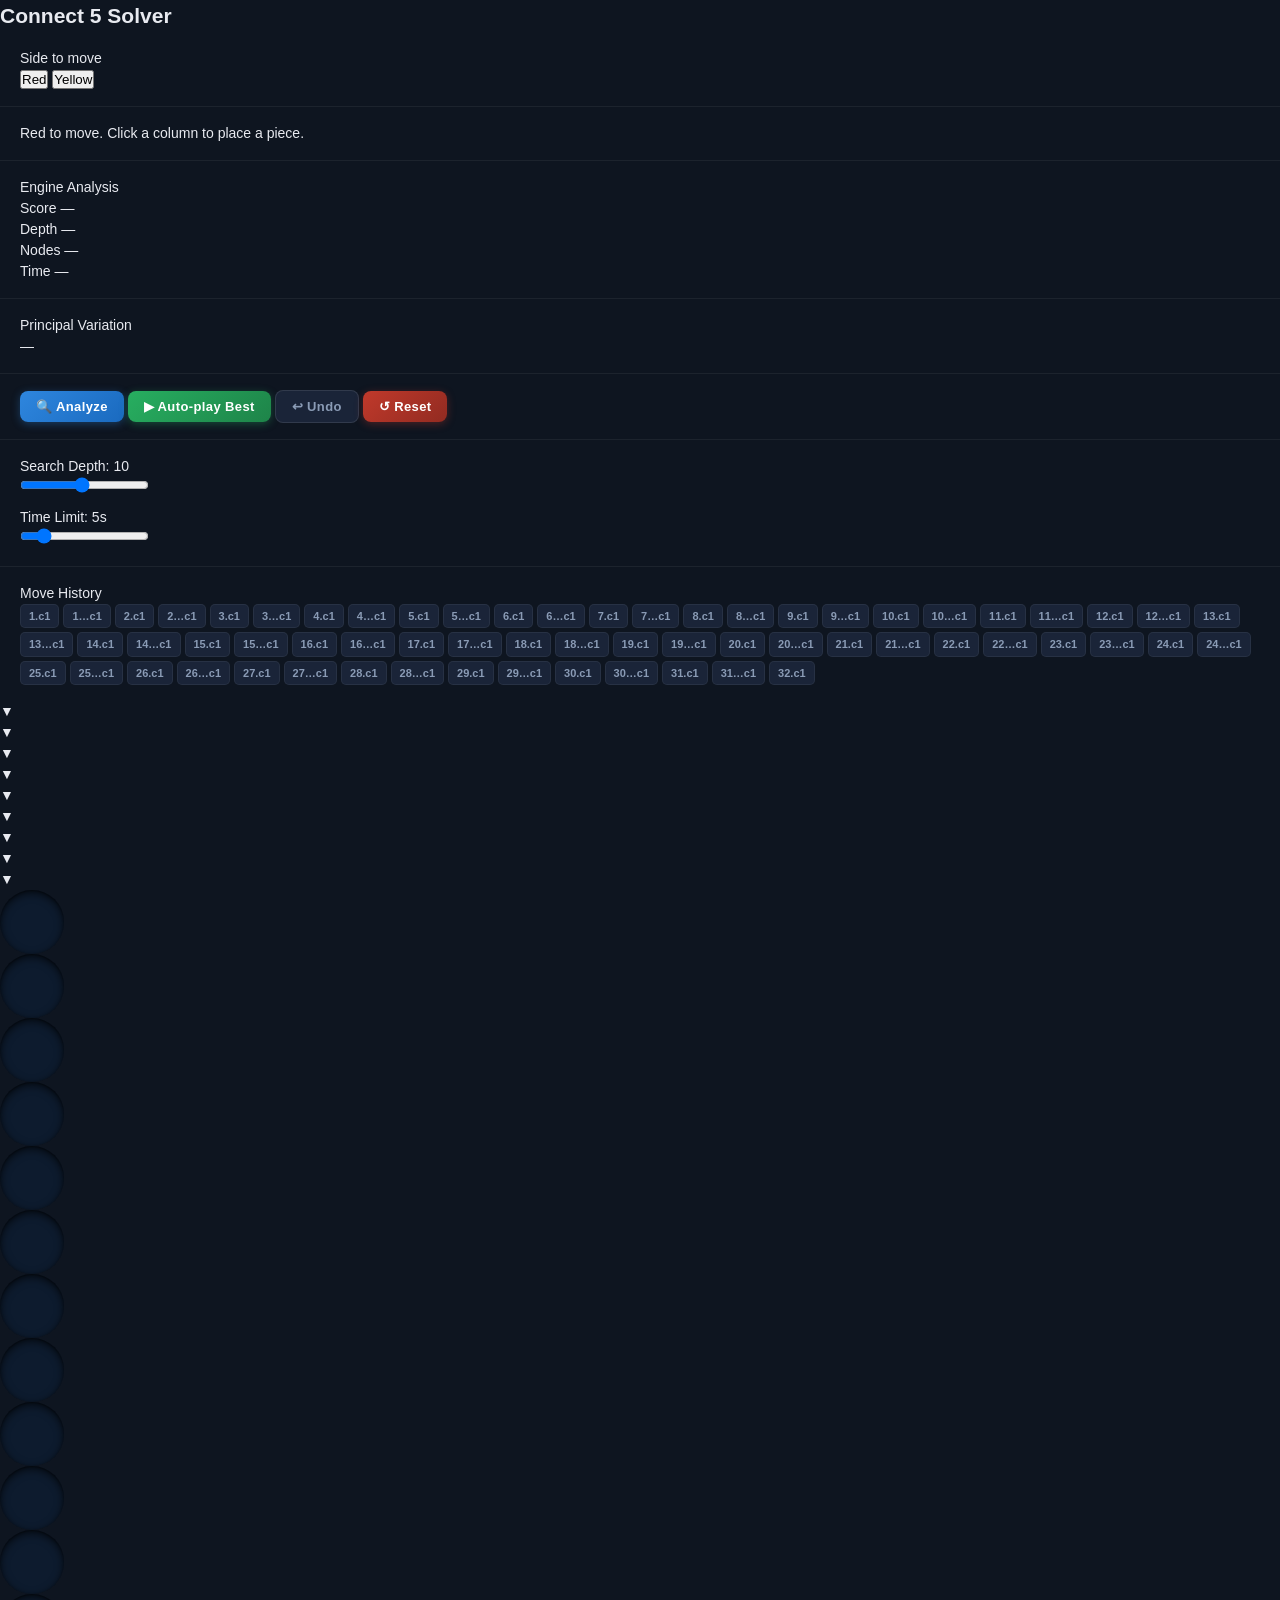
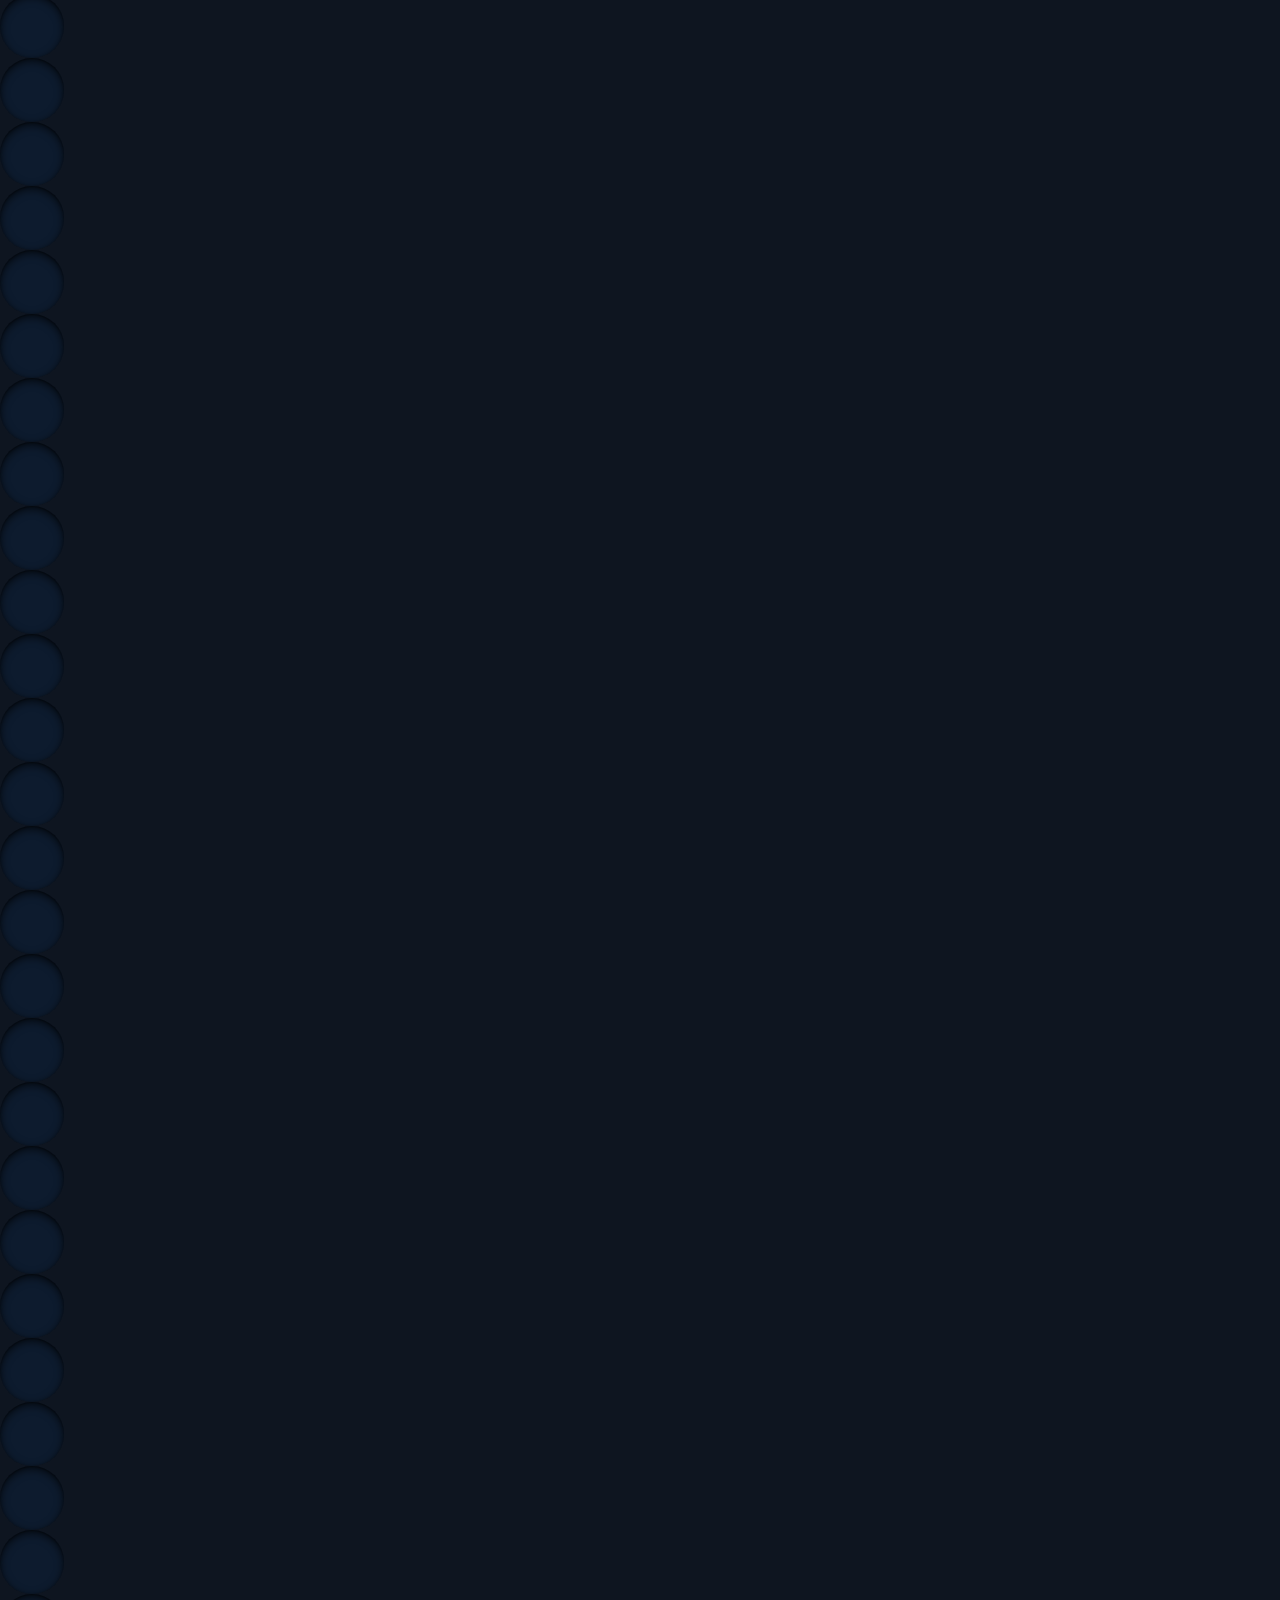
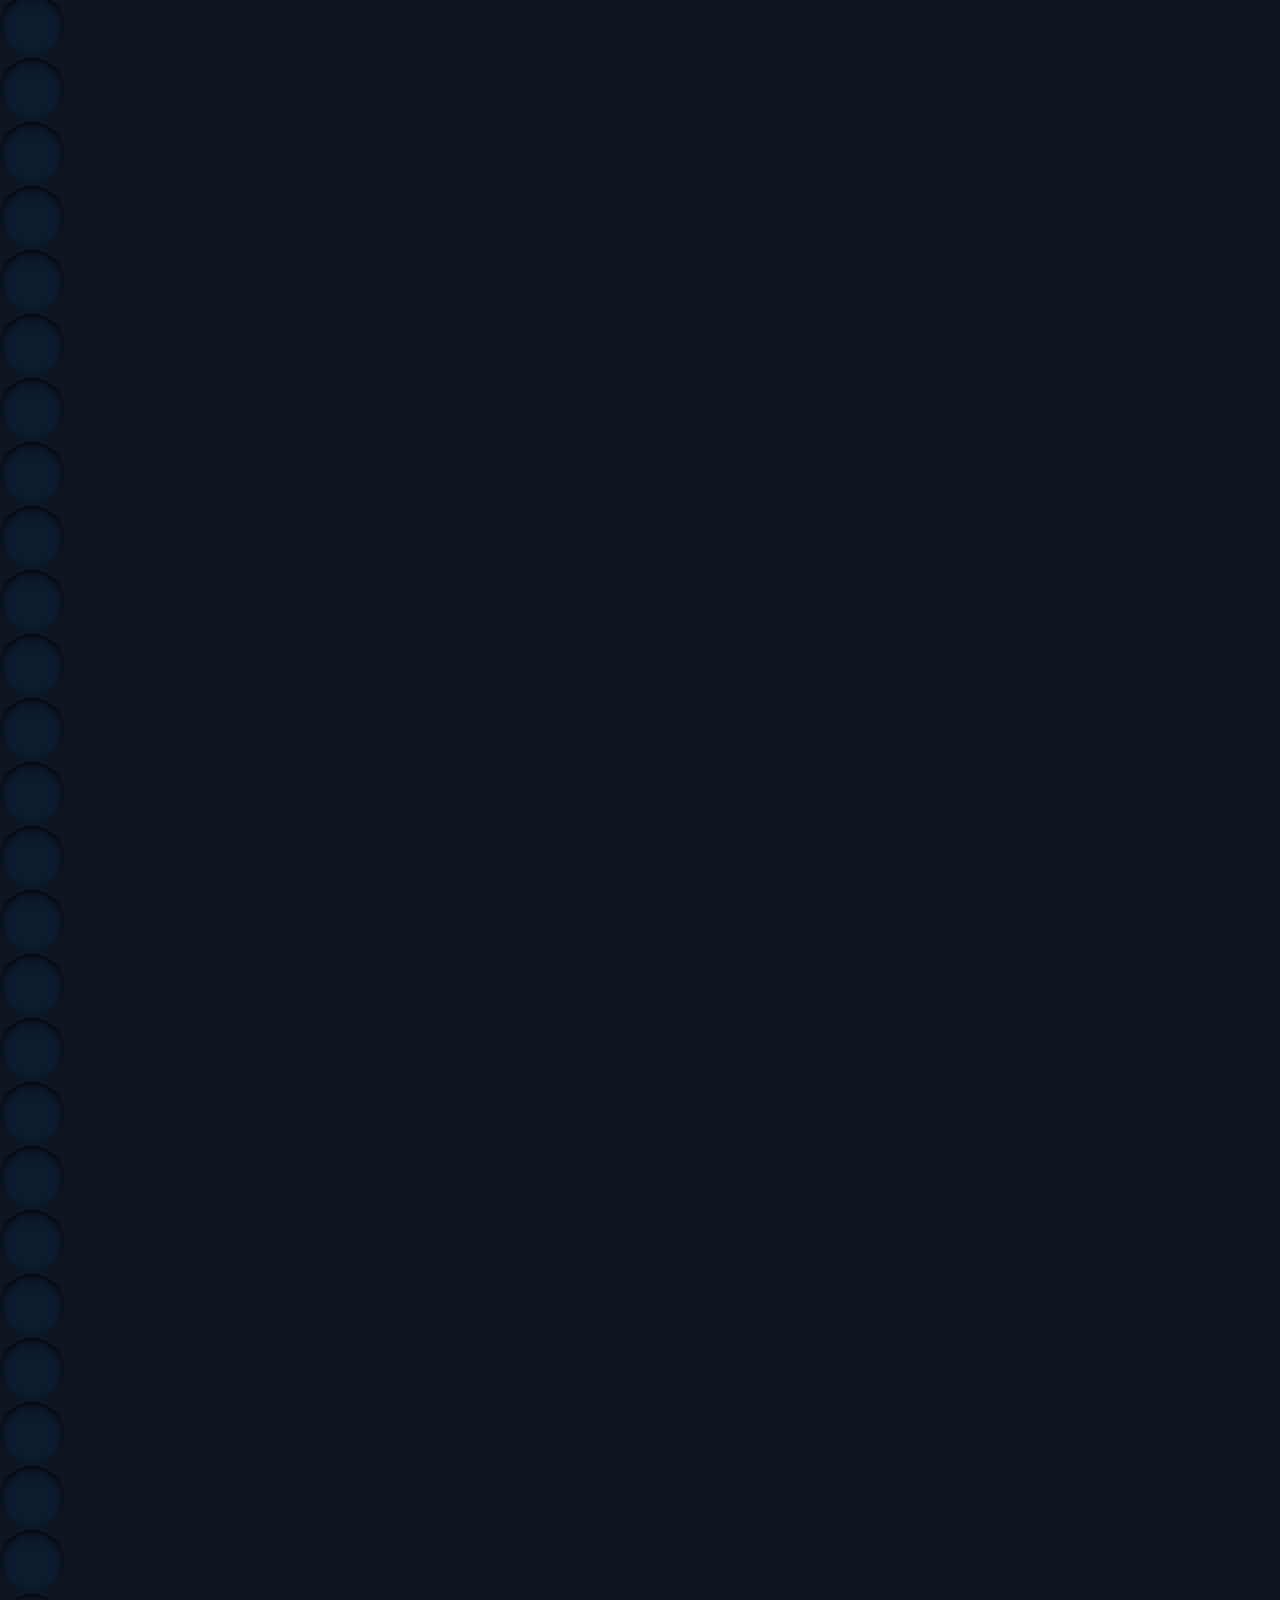
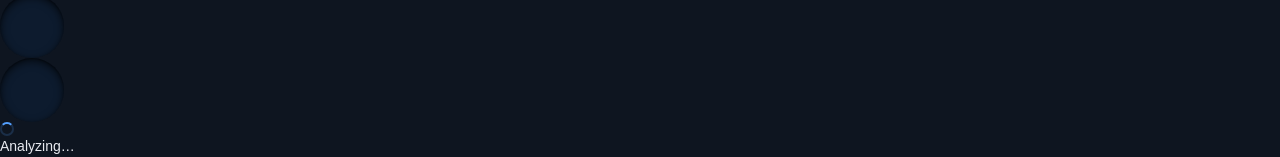
<file: index.html>
<!DOCTYPE html>
<html lang="en">
<head>
  <meta charset="UTF-8" />
  <meta name="viewport" content="width=device-width, initial-scale=1.0" />
  <title>Connect 5 Solver</title>
  <link rel="stylesheet" href="style.css" />
</head>
<body>
  <div id="app">
    <!-- Side Panel -->
    <aside id="side-panel">
      <h1 class="logo">Connect <span class="five">5</span> Solver</h1>

      <!-- Side to move -->
      <div class="panel-section" id="side-to-move-section">
        <div class="section-label">Side to move</div>
        <div class="side-selector">
          <button id="btn-side-1" class="side-btn active" data-player="1">
            <span class="piece-dot red"></span> Red
          </button>
          <button id="btn-side-2" class="side-btn" data-player="2">
            <span class="piece-dot yellow"></span> Yellow
          </button>
        </div>
      </div>

      <!-- Status -->
      <div class="panel-section">
        <div id="status-msg" class="status-msg">Click a column to place a piece.</div>
      </div>

      <!-- Engine stats -->
      <div class="panel-section engine-stats" id="engine-stats">
        <div class="section-label">Engine Analysis</div>
        <div class="stat-row">
          <span class="stat-label">Score</span>
          <span class="stat-value" id="stat-score">—</span>
        </div>
        <div class="stat-row">
          <span class="stat-label">Depth</span>
          <span class="stat-value" id="stat-depth">—</span>
        </div>
        <div class="stat-row">
          <span class="stat-label">Nodes</span>
          <span class="stat-value" id="stat-nodes">—</span>
        </div>
        <div class="stat-row">
          <span class="stat-label">Time</span>
          <span class="stat-value" id="stat-time">—</span>
        </div>
      </div>

      <!-- Principal variation -->
      <div class="panel-section">
        <div class="section-label">Principal Variation</div>
        <div id="pv-display" class="pv-display">—</div>
      </div>

      <!-- Actions -->
      <div class="panel-section actions">
        <button id="btn-analyze" class="btn btn-primary">&#x1F50D; Analyze</button>
        <button id="btn-autoplay" class="btn btn-success">&#x25B6; Auto-play Best</button>
        <button id="btn-undo" class="btn btn-secondary">&#x21A9; Undo</button>
        <button id="btn-reset" class="btn btn-danger">&#x21BA; Reset</button>
      </div>

      <!-- Depth slider -->
      <div class="panel-section">
        <div class="section-label">Search Depth: <span id="depth-label">10</span></div>
        <input type="range" id="depth-slider" min="1" max="20" value="10" class="slider" />
        <div class="section-label" style="margin-top:8px">Time Limit: <span id="time-label">5</span>s</div>
        <input type="range" id="time-slider" min="1" max="30" value="5" class="slider" />
      </div>

      <!-- Move list -->
      <div class="panel-section">
        <div class="section-label">Move History</div>
        <div id="move-history" class="move-history"></div>
      </div>
    </aside>

    <!-- Board area -->
    <main id="board-area">
      <div id="col-arrows" class="col-arrows">
        <!-- Arrow indicators rendered by JS -->
      </div>
      <div id="board" class="board"></div>
      <div id="thinking-overlay" class="thinking-overlay hidden">
        <div class="spinner"></div>
        <div class="thinking-text">Analyzing…</div>
      </div>
    </main>
  </div>

  <script src="solver.js"></script>
  <script>
  (() => {
    'use strict';

    const E = window.Connect5Engine;
    const { COLS, ROWS } = E;

    // ── State ──────────────────────────────────────────────────────────────
    let board = E.createBoard();
    let currentPlayer = 1;
    let gameOver = false;
    let lastAnalysis = null;
    let bestMoveCol = -1;
    let winningCells = [];
    let autoPlayInterval = null;

    // ── DOM refs ───────────────────────────────────────────────────────────
    const boardEl      = document.getElementById('board');
    const arrowsEl     = document.getElementById('col-arrows');
    const statusEl     = document.getElementById('status-msg');
    const pvEl         = document.getElementById('pv-display');
    const statScore    = document.getElementById('stat-score');
    const statDepth    = document.getElementById('stat-depth');
    const statNodes    = document.getElementById('stat-nodes');
    const statTime     = document.getElementById('stat-time');
    const moveHistEl   = document.getElementById('move-history');
    const thinkOverlay = document.getElementById('thinking-overlay');
    const depthSlider  = document.getElementById('depth-slider');
    const timeSlider   = document.getElementById('time-slider');
    const depthLabel   = document.getElementById('depth-label');
    const timeLabel    = document.getElementById('time-label');
    const btnAnalyze   = document.getElementById('btn-analyze');
    const btnAutoplay  = document.getElementById('btn-autoplay');
    const btnUndo      = document.getElementById('btn-undo');
    const btnReset     = document.getElementById('btn-reset');
    const btnSide1     = document.getElementById('btn-side-1');
    const btnSide2     = document.getElementById('btn-side-2');

    // ── Build board DOM ────────────────────────────────────────────────────
    function buildBoard() {
      boardEl.innerHTML = '';
      arrowsEl.innerHTML = '';
      boardEl.style.gridTemplateColumns = `repeat(${COLS}, 1fr)`;

      // Arrows row
      for (let c = 0; c < COLS; c++) {
        const arrow = document.createElement('div');
        arrow.className = 'col-arrow';
        arrow.id = `arrow-${c}`;
        arrow.textContent = '▼';
        arrowsEl.appendChild(arrow);
      }

      // Cells: row 0 = top, row ROWS-1 = bottom
      for (let r = 0; r < ROWS; r++) {
        for (let c = 0; c < COLS; c++) {
          const cell = document.createElement('div');
          cell.className = 'cell';
          cell.dataset.col = c;
          cell.dataset.row = r;
          cell.id = `cell-${r}-${c}`;
          boardEl.appendChild(cell);
        }
      }

      // Column click zones (invisible overlays spanning full column height)
      for (let c = 0; c < COLS; c++) {
        const zone = document.createElement('div');
        zone.className = 'col-zone';
        zone.dataset.col = c;
        zone.style.gridColumn = `${c + 1}`;
        zone.style.gridRow = `1 / ${ROWS + 1}`;
        boardEl.appendChild(zone);
      }
    }

    function renderBoard() {
      for (let r = 0; r < ROWS; r++) {
        for (let c = 0; c < COLS; c++) {
          const cell = document.getElementById(`cell-${r}-${c}`);
          const idx = r * COLS + c;
          const val = board.cells[idx];
          cell.className = 'cell';
          if (val === 1) cell.classList.add('p1');
          else if (val === 2) cell.classList.add('p2');
          if (winningCells.some(([wr, wc]) => wr === r && wc === c)) {
            cell.classList.add('winning');
          }
        }
      }

      // Arrows
      for (let c = 0; c < COLS; c++) {
        const arrow = document.getElementById(`arrow-${c}`);
        arrow.className = 'col-arrow';
        if (!E.isValidMove(board, c)) arrow.classList.add('invalid');
        if (c === bestMoveCol && !gameOver) arrow.classList.add('best');
      }

      // Move history
      moveHistEl.innerHTML = '';
      for (let i = 0; i < board.history.length; i++) {
        const span = document.createElement('span');
        const col = board.history[i];
        const player = (i % 2 === 0) ? 1 : 2;
        span.className = `move-chip ${player === 1 ? 'p1' : 'p2'}`;
        span.textContent = `${Math.floor(i/2)+1}${player===1?'.':'…'}c${col+1}`;
        moveHistEl.appendChild(span);
      }
    }

    function updateSideIndicator() {
      btnSide1.classList.toggle('active', currentPlayer === 1);
      btnSide2.classList.toggle('active', currentPlayer === 2);
    }

    // ── Move logic ─────────────────────────────────────────────────────────
    function placeMove(col) {
      if (gameOver || !E.isValidMove(board, col)) return;

      // Temporarily set board's currentPlayer
      board.currentPlayer = currentPlayer;
      const ok = E.makeMove(board, col);
      if (!ok) return;

      bestMoveCol = -1;
      lastAnalysis = null;
      clearAnalysisDisplay();

      const winner = E.getWinner(board);
      if (winner) {
        gameOver = true;
        winningCells = getWinningCells(board, col);
        renderBoard();
        const name = winner === 1 ? 'Red' : 'Yellow';
        setStatus(`${name} wins! 🎉`);
        return;
      }
      if (E.isDraw(board)) {
        gameOver = true;
        renderBoard();
        setStatus('Draw! Board is full.');
        return;
      }

      currentPlayer = currentPlayer === 1 ? 2 : 1;
      updateSideIndicator();
      renderBoard();
      setStatus(`${currentPlayer === 1 ? 'Red' : 'Yellow'} to move.`);
    }

    function undoMove() {
      if (board.history.length === 0) return;
      E.undoMove(board);
      gameOver = false;
      winningCells = [];
      bestMoveCol = -1;
      lastAnalysis = null;
      currentPlayer = currentPlayer === 1 ? 2 : 1;
      updateSideIndicator();
      clearAnalysisDisplay();
      renderBoard();
      setStatus(`${currentPlayer === 1 ? 'Red' : 'Yellow'} to move.`);
    }

    function resetBoard() {
      board = E.createBoard();
      gameOver = false;
      winningCells = [];
      bestMoveCol = -1;
      lastAnalysis = null;
      currentPlayer = 1;
      updateSideIndicator();
      clearAnalysisDisplay();
      renderBoard();
      setStatus('Board reset. Red to move.');
    }

    // ── Analysis ───────────────────────────────────────────────────────────
    function getMaxDepth() { return parseInt(depthSlider.value, 10); }
    function getTimeLimit() { return parseInt(timeSlider.value, 10) * 1000; }

    function setThinking(on) {
      thinkOverlay.classList.toggle('hidden', !on);
      btnAnalyze.disabled = on;
      btnAutoplay.disabled = on;
    }

    async function runAnalysis() {
      if (gameOver) return;
      setThinking(true);
      setStatus('Analyzing…');

      await new Promise(r => setTimeout(r, 10)); // yield to repaint

      board.currentPlayer = currentPlayer;
      const result = E.analyze(board, currentPlayer, getMaxDepth(), getTimeLimit());

      lastAnalysis = result;
      bestMoveCol = result.bestMove;

      statScore.textContent = formatScore(result.score, currentPlayer);
      statDepth.textContent = result.depth;
      statNodes.textContent = result.nodes.toLocaleString();
      statTime.textContent  = (result.timeMs / 1000).toFixed(2) + 's';

      if (result.pv && result.pv.length > 0) {
        pvEl.textContent = result.pv.map(c => `c${c+1}`).join(' → ');
      } else {
        pvEl.textContent = '—';
      }

      renderBoard();
      setThinking(false);

      if (bestMoveCol >= 0) {
        setStatus(`Best move: column ${bestMoveCol + 1}  (score: ${formatScore(result.score, currentPlayer)})`);
      } else {
        setStatus('Analysis complete.');
      }
    }

    async function autoPlay() {
      if (gameOver) return;
      setThinking(true);

      board.currentPlayer = currentPlayer;
      const result = E.analyze(board, currentPlayer, getMaxDepth(), getTimeLimit());

      lastAnalysis = result;
      bestMoveCol = result.bestMove;
      statScore.textContent = formatScore(result.score, currentPlayer);
      statDepth.textContent = result.depth;
      statNodes.textContent = result.nodes.toLocaleString();
      statTime.textContent  = (result.timeMs / 1000).toFixed(2) + 's';
      if (result.pv && result.pv.length > 0) {
        pvEl.textContent = result.pv.map(c => `c${c+1}`).join(' → ');
      }

      setThinking(false);

      if (result.bestMove >= 0) {
        placeMove(result.bestMove);
      }
    }

    // ── Helpers ────────────────────────────────────────────────────────────
    function formatScore(score, player) {
      if (score > 900000) return `+M${Math.ceil((1000000 - score) / 2)}`;
      if (score < -900000) return `-M${Math.ceil((1000000 + score) / 2)}`;
      return (score >= 0 ? '+' : '') + score;
    }

    function clearAnalysisDisplay() {
      statScore.textContent = '—';
      statDepth.textContent = '—';
      statNodes.textContent = '—';
      statTime.textContent  = '—';
      pvEl.textContent = '—';
    }

    function setStatus(msg) {
      statusEl.textContent = msg;
    }

    function getWinningCells(board, lastCol) {
      const lastRow = board.heights[lastCol] - 1;
      const player = board.cells[lastRow * COLS + lastCol];
      const dirs = [[0,1],[1,0],[1,1],[1,-1]];
      for (const [dr, dc] of dirs) {
        const line = [[lastRow, lastCol]];
        for (let s of [-1, 1]) {
          let r = lastRow + s * dr, c = lastCol + s * dc;
          while (r >= 0 && r < ROWS && c >= 0 && c < COLS && board.cells[r*COLS+c] === player) {
            line.push([r, c]);
            r += s * dr; c += s * dc;
          }
        }
        if (line.length >= 5) return line;
      }
      return [];
    }

    // ── Event wiring ────────────────────────────────────────────────────────
    boardEl.addEventListener('click', e => {
      const zone = e.target.closest('.col-zone');
      if (zone) {
        placeMove(parseInt(zone.dataset.col, 10));
        return;
      }
      const cell = e.target.closest('.cell');
      if (cell) placeMove(parseInt(cell.dataset.col, 10));
    });

    boardEl.addEventListener('mouseover', e => {
      const el = e.target.closest('.col-zone, .cell');
      if (!el) return;
      const col = parseInt(el.dataset.col, 10);
      document.querySelectorAll('.col-arrow').forEach((a, i) => {
        a.classList.toggle('hover', i === col);
      });
      document.querySelectorAll('.cell').forEach(c => {
        c.classList.toggle('col-hover', parseInt(c.dataset.col, 10) === col);
      });
    });

    boardEl.addEventListener('mouseleave', () => {
      document.querySelectorAll('.col-arrow').forEach(a => a.classList.remove('hover'));
      document.querySelectorAll('.cell').forEach(c => c.classList.remove('col-hover'));
    });

    btnAnalyze.addEventListener('click', runAnalysis);
    btnAutoplay.addEventListener('click', autoPlay);
    btnUndo.addEventListener('click', undoMove);
    btnReset.addEventListener('click', resetBoard);

    btnSide1.addEventListener('click', () => {
      currentPlayer = 1;
      updateSideIndicator();
      setStatus('Red to move.');
    });
    btnSide2.addEventListener('click', () => {
      currentPlayer = 2;
      updateSideIndicator();
      setStatus('Yellow to move.');
    });

    depthSlider.addEventListener('input', () => {
      depthLabel.textContent = depthSlider.value;
    });
    timeSlider.addEventListener('input', () => {
      timeLabel.textContent = timeSlider.value;
    });

    // ── Init ────────────────────────────────────────────────────────────────
    buildBoard();
    renderBoard();
    updateSideIndicator();
    setStatus('Red to move. Click a column to place a piece.');
  })();
  </script>
</body>
</html>
</file>
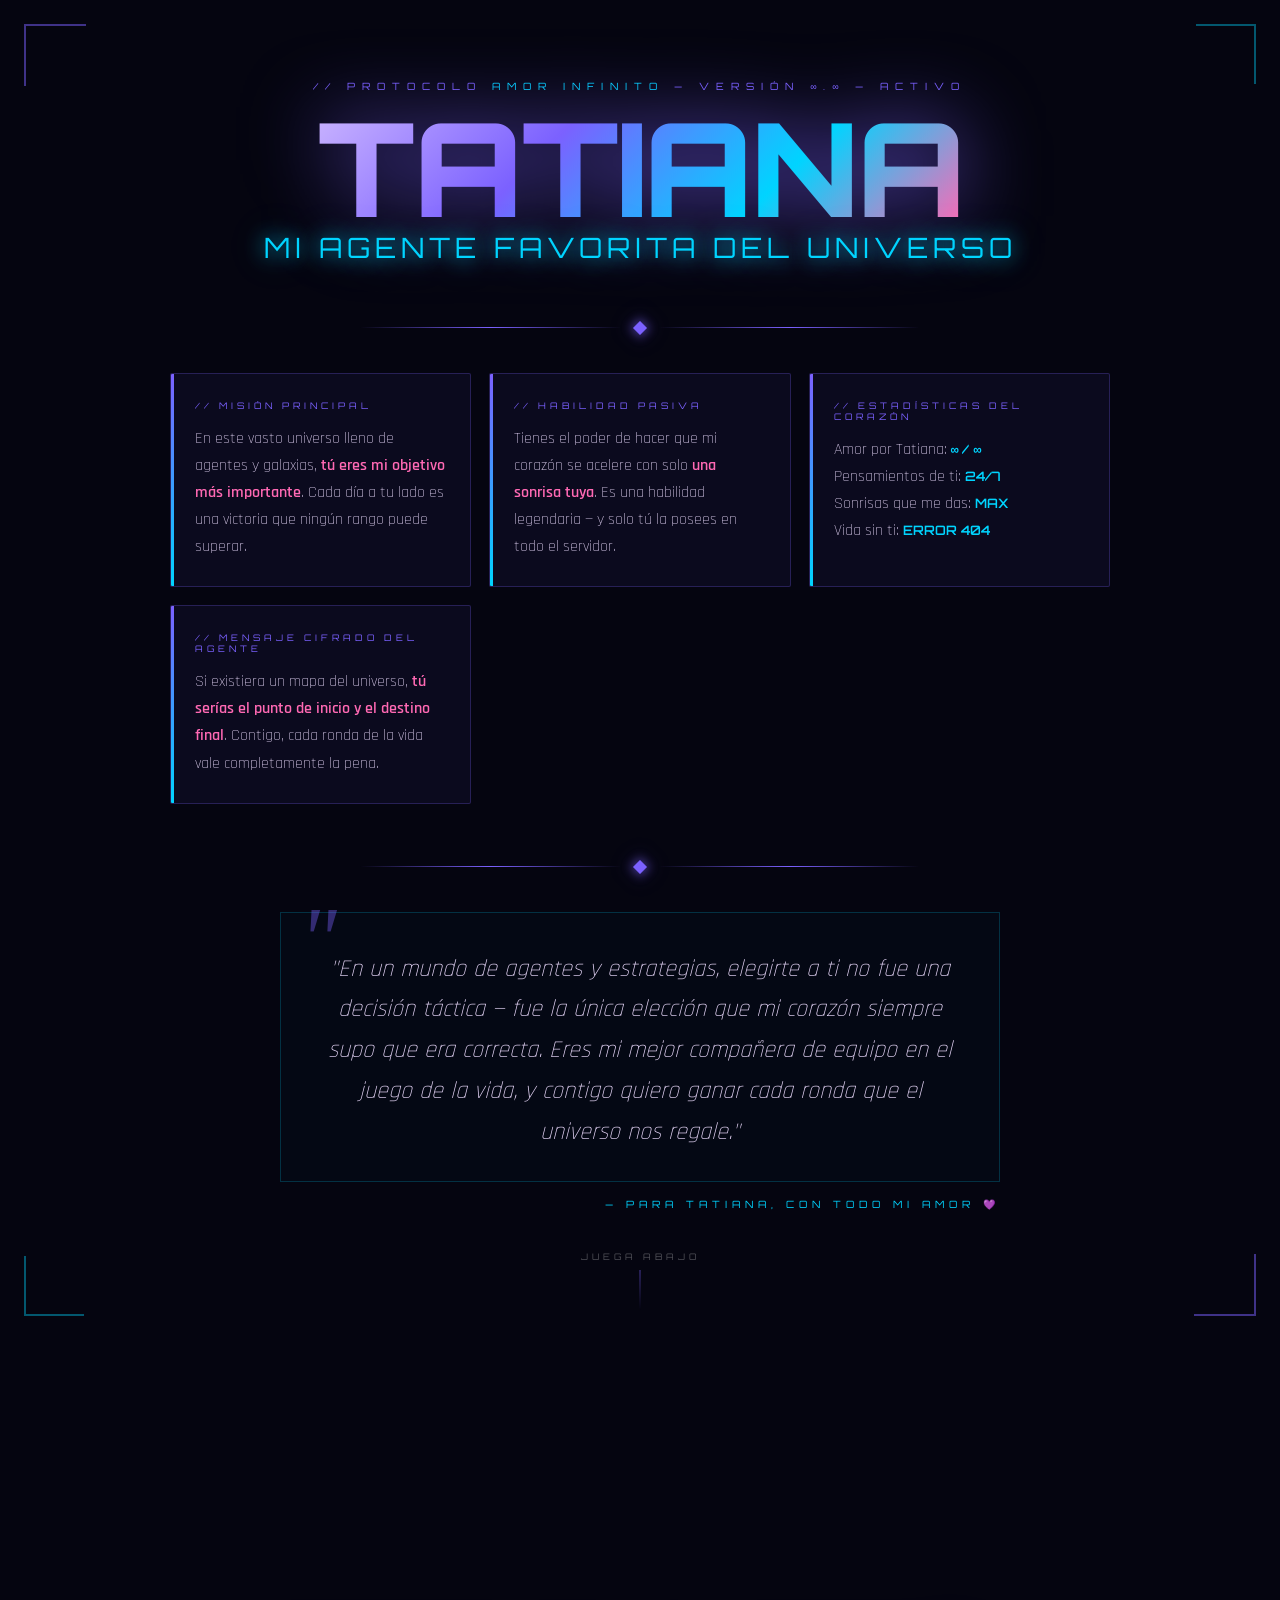
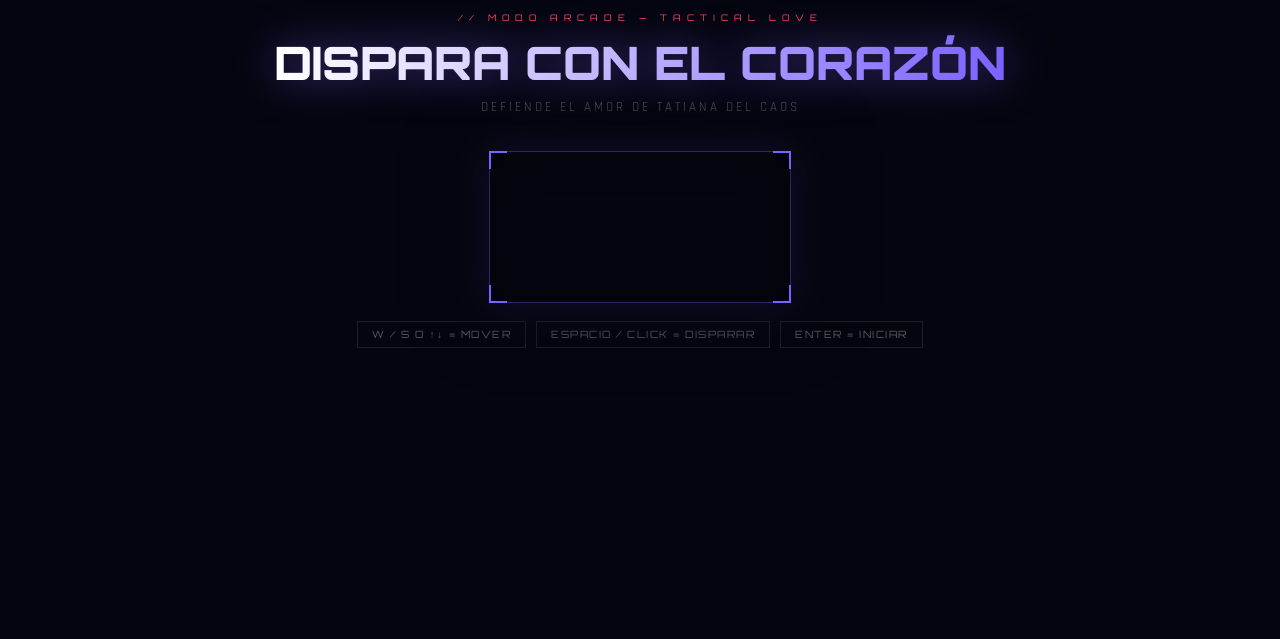
<file: para-tatiana.html>
<!DOCTYPE html>
<html lang="es">
<head>
    <meta charset="UTF-8">
    <meta name="viewport" content="width=device-width, initial-scale=1.0">
    <title>Para Tatiana 💜 — Tactical Love</title>
    <link rel="preconnect" href="https://fonts.googleapis.com">
    <link href="https://fonts.googleapis.com/css2?family=Rajdhani:wght@300;400;600;700&family=Orbitron:wght@400;700;900&display=swap" rel="stylesheet">
    <style>
        * { margin: 0; padding: 0; box-sizing: border-box; }

        :root {
            --valo-red: #ff4655;
            --celestial-purple: #7b61ff;
            --celestial-blue: #00d4ff;
            --celestial-pink: #ff69b4;
            --star-white: #ecdcff;
            --bg-deep: #050510;
            --bg-card: rgba(123, 97, 255, 0.06);
        }

        html { scroll-behavior: smooth; }

        body {
            background: var(--bg-deep);
            color: #fff;
            font-family: 'Rajdhani', 'Segoe UI', sans-serif;
            overflow-x: hidden;
            min-height: 100vh;
        }

        /* ── FIXED BACKGROUND CANVAS ── */
        #bgCanvas {
            position: fixed;
            top: 0; left: 0;
            width: 100%; height: 100%;
            z-index: 0;
            pointer-events: none;
        }

        /* ── FLOATING HEARTS LAYER ── */
        .floating-hearts {
            position: fixed;
            top: 0; left: 0;
            width: 100%; height: 100%;
            pointer-events: none;
            z-index: 1;
            overflow: hidden;
        }
        .fheart {
            position: absolute;
            animation: floatUp linear infinite;
            opacity: 0;
            user-select: none;
        }
        @keyframes floatUp {
            0%   { transform: translateY(110vh) rotate(0deg);   opacity: 0.7; }
            100% { transform: translateY(-120px) rotate(360deg); opacity: 0; }
        }

        /* ── MAIN CONTENT ── */
        .content { position: relative; z-index: 2; }

        /* ═══════════════════════════
           HERO SECTION
        ═══════════════════════════ */
        .hero {
            min-height: 100vh;
            display: flex;
            flex-direction: column;
            align-items: center;
            justify-content: center;
            padding: 80px 24px 60px;
            text-align: center;
            position: relative;
        }

        /* Valorant corner brackets */
        .hero-frame {
            position: absolute;
            inset: 24px;
            pointer-events: none;
        }
        .hero-frame::before,
        .hero-frame::after {
            content: '';
            position: absolute;
            width: 60px; height: 60px;
            border-color: rgba(123, 97, 255, 0.5);
            border-style: solid;
        }
        .hero-frame::before { top: 0; left: 0; border-width: 2px 0 0 2px; }
        .hero-frame::after  { bottom: 0; right: 0; border-width: 0 2px 2px 0; }
        .hero-frame-br, .hero-frame-tl {
            position: absolute;
            width: 60px; height: 60px;
            border-color: rgba(0, 212, 255, 0.4);
            border-style: solid;
        }
        .hero-frame-tl { top: 0; right: 0; border-width: 2px 2px 0 0; }
        .hero-frame-br { bottom: 0; left: 0; border-width: 0 0 2px 2px; }

        .agent-badge {
            font-family: 'Orbitron', monospace;
            font-size: 10px;
            letter-spacing: 7px;
            color: var(--celestial-purple);
            text-transform: uppercase;
            margin-bottom: 20px;
            opacity: 0.85;
            animation: fadeInDown 1s ease both;
        }
        .agent-badge span { color: var(--celestial-blue); }

        .hero-title {
            font-family: 'Orbitron', monospace;
            font-size: clamp(60px, 14vw, 130px);
            font-weight: 900;
            text-transform: uppercase;
            line-height: 0.85;
            letter-spacing: -2px;
            background: linear-gradient(135deg, #c9b3ff 0%, #7b61ff 35%, #00d4ff 70%, #ff69b4 100%);
            -webkit-background-clip: text;
            -webkit-text-fill-color: transparent;
            background-clip: text;
            filter: drop-shadow(0 0 40px rgba(123, 97, 255, 0.7));
            animation: fadeInUp 1s ease 0.2s both;
            margin-bottom: 6px;
        }

        .hero-subtitle {
            font-family: 'Orbitron', monospace;
            font-size: clamp(14px, 3.5vw, 28px);
            font-weight: 400;
            color: var(--celestial-blue);
            letter-spacing: 5px;
            text-transform: uppercase;
            text-shadow: 0 0 20px var(--celestial-blue), 0 0 40px rgba(0,212,255,0.4);
            animation: fadeInUp 1s ease 0.4s both;
            margin-bottom: 50px;
        }

        /* Divider */
        .vdivider {
            display: flex;
            align-items: center;
            gap: 14px;
            width: 100%;
            max-width: 560px;
            margin: 8px 0 40px;
            animation: fadeIn 1s ease 0.6s both;
        }
        .vdivider::before, .vdivider::after {
            content: '';
            flex: 1;
            height: 1px;
            background: linear-gradient(90deg, transparent, var(--celestial-purple) 50%, transparent);
        }
        .vdivider-gem {
            width: 10px; height: 10px;
            background: var(--celestial-purple);
            transform: rotate(45deg);
            box-shadow: 0 0 12px var(--celestial-purple), 0 0 24px rgba(123,97,255,0.4);
        }

        /* Message cards */
        .cards-grid {
            display: grid;
            grid-template-columns: repeat(auto-fit, minmax(270px, 1fr));
            gap: 18px;
            max-width: 940px;
            width: 100%;
            margin: 0 auto 50px;
            animation: fadeInUp 1s ease 0.8s both;
        }

        .mcard {
            background: var(--bg-card);
            border: 1px solid rgba(123, 97, 255, 0.25);
            border-radius: 2px;
            padding: 26px 24px;
            text-align: left;
            position: relative;
            transition: transform 0.3s ease, box-shadow 0.3s ease, border-color 0.3s ease;
            overflow: hidden;
        }
        .mcard::before {
            content: '';
            position: absolute;
            top: 0; left: 0;
            width: 3px; height: 100%;
            background: linear-gradient(180deg, var(--celestial-purple), var(--celestial-blue));
        }
        .mcard::after {
            content: '';
            position: absolute;
            top: -50%; left: -50%;
            width: 200%; height: 200%;
            background: radial-gradient(circle at center, rgba(123,97,255,0.04) 0%, transparent 60%);
            opacity: 0;
            transition: opacity 0.4s ease;
        }
        .mcard:hover {
            transform: translateY(-6px);
            border-color: rgba(123, 97, 255, 0.55);
            box-shadow: 0 16px 40px rgba(123, 97, 255, 0.18), 0 0 0 1px rgba(123,97,255,0.1);
        }
        .mcard:hover::after { opacity: 1; }

        .card-label {
            font-family: 'Orbitron', monospace;
            font-size: 9px;
            letter-spacing: 4px;
            color: var(--celestial-purple);
            text-transform: uppercase;
            margin-bottom: 14px;
        }
        .card-text {
            font-size: 15.5px;
            line-height: 1.75;
            color: var(--star-white);
            font-weight: 300;
        }
        .card-text strong { color: var(--celestial-pink); font-weight: 600; }
        .card-text .stat { color: var(--celestial-blue); font-weight: 600; font-family: 'Orbitron', monospace; font-size: 13px; }

        /* Big love quote */
        .love-quote {
            max-width: 720px;
            width: 100%;
            margin: 0 auto 70px;
            animation: fadeIn 1.5s ease 1s both;
        }
        .love-quote blockquote {
            font-size: clamp(16px, 2.8vw, 24px);
            line-height: 1.7;
            color: var(--star-white);
            font-style: italic;
            font-weight: 300;
            position: relative;
            padding: 36px 36px 28px;
            border: 1px solid rgba(0, 212, 255, 0.2);
            background: rgba(0, 212, 255, 0.02);
        }
        .love-quote blockquote::before {
            content: '"';
            position: absolute;
            top: -18px; left: 18px;
            font-size: 90px;
            color: var(--celestial-purple);
            opacity: 0.4;
            font-family: Georgia, serif;
            line-height: 1;
        }
        .love-quote .q-author {
            font-family: 'Orbitron', monospace;
            font-size: 10px;
            letter-spacing: 5px;
            color: var(--celestial-blue);
            margin-top: 16px;
            text-align: right;
            text-transform: uppercase;
        }

        /* ═══════════════════════════
           GAME SECTION
        ═══════════════════════════ */
        .game-section {
            min-height: 100vh;
            display: flex;
            flex-direction: column;
            align-items: center;
            justify-content: center;
            padding: 60px 20px 80px;
        }

        .section-header {
            text-align: center;
            margin-bottom: 36px;
        }
        .section-tag {
            font-family: 'Orbitron', monospace;
            font-size: 9px;
            letter-spacing: 6px;
            color: var(--valo-red);
            text-transform: uppercase;
            margin-bottom: 10px;
        }
        .section-title {
            font-family: 'Orbitron', monospace;
            font-size: clamp(22px, 5vw, 46px);
            font-weight: 900;
            text-transform: uppercase;
            background: linear-gradient(90deg, #fff 0%, var(--celestial-purple) 100%);
            -webkit-background-clip: text;
            -webkit-text-fill-color: transparent;
            background-clip: text;
            filter: drop-shadow(0 0 20px rgba(123,97,255,0.5));
        }
        .section-sub {
            font-size: 13px;
            letter-spacing: 3px;
            color: rgba(255,255,255,0.3);
            text-transform: uppercase;
            margin-top: 8px;
        }

        /* Game wrapper */
        .game-wrap {
            position: relative;
            border: 1px solid rgba(123, 97, 255, 0.35);
            box-shadow:
                0 0 40px rgba(123, 97, 255, 0.15),
                0 0 80px rgba(0, 0, 0, 0.6),
                inset 0 0 40px rgba(0,0,0,0.4);
        }
        .gcorner {
            position: absolute;
            width: 18px; height: 18px;
            border-color: var(--celestial-purple);
            border-style: solid;
            z-index: 2;
        }
        .gcorner.tl { top: -1px; left: -1px; border-width: 2px 0 0 2px; }
        .gcorner.tr { top: -1px; right: -1px; border-width: 2px 2px 0 0; }
        .gcorner.bl { bottom: -1px; left: -1px; border-width: 0 0 2px 2px; }
        .gcorner.br { bottom: -1px; right: -1px; border-width: 0 2px 2px 0; }

        #gameCanvas { display: block; }

        .game-controls-row {
            display: flex;
            flex-wrap: wrap;
            gap: 10px;
            justify-content: center;
            margin-top: 18px;
        }
        .ctrl-chip {
            font-family: 'Orbitron', monospace;
            font-size: 10px;
            letter-spacing: 1.5px;
            color: rgba(255,255,255,0.35);
            text-transform: uppercase;
            padding: 6px 14px;
            border: 1px solid rgba(255,255,255,0.1);
        }

        /* ── SCROLL HINT ── */
        .scroll-hint {
            position: absolute;
            bottom: 30px;
            left: 50%;
            transform: translateX(-50%);
            display: flex;
            flex-direction: column;
            align-items: center;
            gap: 8px;
            animation: fadeIn 2s ease 2s both;
            cursor: pointer;
        }
        .scroll-hint span {
            font-family: 'Orbitron', monospace;
            font-size: 9px;
            letter-spacing: 4px;
            color: rgba(255,255,255,0.3);
            text-transform: uppercase;
        }
        .scroll-arrow {
            width: 1px; height: 40px;
            background: linear-gradient(180deg, rgba(123,97,255,0.6), transparent);
            animation: scrollPulse 1.8s ease-in-out infinite;
        }
        @keyframes scrollPulse {
            0%, 100% { transform: scaleY(1); opacity: 0.6; }
            50% { transform: scaleY(1.3); opacity: 1; }
        }

        /* ── ANIMATIONS ── */
        @keyframes fadeInUp {
            from { opacity: 0; transform: translateY(32px); }
            to   { opacity: 1; transform: translateY(0); }
        }
        @keyframes fadeInDown {
            from { opacity: 0; transform: translateY(-20px); }
            to   { opacity: 1; transform: translateY(0); }
        }
        @keyframes fadeIn {
            from { opacity: 0; }
            to   { opacity: 1; }
        }

        /* ── RESPONSIVE ── */
        @media (max-width: 600px) {
            .cards-grid { grid-template-columns: 1fr; }
            .love-quote blockquote { padding: 28px 20px 20px; }
        }
    </style>
</head>
<body>

<!-- Starfield / Nebula background -->
<canvas id="bgCanvas"></canvas>

<!-- Ambient floating hearts -->
<div class="floating-hearts" id="floatingHearts"></div>

<div class="content">

    <!-- ══════════════════ HERO ══════════════════ -->
    <section class="hero">
        <div class="hero-frame">
            <div class="hero-frame-tl"></div>
            <div class="hero-frame-br"></div>
        </div>

        <p class="agent-badge">// Protocolo <span>AMOR INFINITO</span> — Versión ∞.∞ — ACTIVO</p>

        <h1 class="hero-title">Tatiana</h1>
        <p class="hero-subtitle">Mi Agente Favorita del Universo</p>

        <div class="vdivider"><div class="vdivider-gem"></div></div>

        <div class="cards-grid">
            <div class="mcard">
                <div class="card-label">// Misión Principal</div>
                <p class="card-text">
                    En este vasto universo lleno de agentes y galaxias,
                    <strong>tú eres mi objetivo más importante</strong>.
                    Cada día a tu lado es una victoria que ningún rango puede superar.
                </p>
            </div>

            <div class="mcard">
                <div class="card-label">// Habilidad Pasiva</div>
                <p class="card-text">
                    Tienes el poder de hacer que mi corazón se acelere
                    con solo <strong>una sonrisa tuya</strong>.
                    Es una habilidad legendaria — y solo tú la posees en todo el servidor.
                </p>
            </div>

            <div class="mcard">
                <div class="card-label">// Estadísticas del Corazón</div>
                <p class="card-text">
                    Amor por Tatiana: <span class="stat">∞ / ∞</span><br>
                    Pensamientos de ti: <span class="stat">24/7</span><br>
                    Sonrisas que me das: <span class="stat">MAX</span><br>
                    Vida sin ti: <span class="stat">ERROR 404</span>
                </p>
            </div>

            <div class="mcard">
                <div class="card-label">// Mensaje Cifrado del Agente</div>
                <p class="card-text">
                    Si existiera un mapa del universo,
                    <strong>tú serías el punto de inicio y el destino final</strong>.
                    Contigo, cada ronda de la vida vale completamente la pena.
                </p>
            </div>
        </div>

        <div class="vdivider"><div class="vdivider-gem"></div></div>

        <div class="love-quote">
            <blockquote>
                "En un mundo de agentes y estrategias, elegirte a ti no fue una decisión
                táctica — fue la única elección que mi corazón siempre supo que era
                correcta. Eres mi mejor compañera de equipo en el juego de la vida,
                y contigo quiero ganar cada ronda que el universo nos regale."
            </blockquote>
            <p class="q-author">— Para Tatiana, con todo mi amor 💜</p>
        </div>

        <div class="scroll-hint" onclick="document.querySelector('.game-section').scrollIntoView({behavior:'smooth'})">
            <span>Juega abajo</span>
            <div class="scroll-arrow"></div>
        </div>
    </section>

    <!-- ══════════════════ GAME ══════════════════ -->
    <section class="game-section">
        <div class="section-header">
            <p class="section-tag">// Modo Arcade — Tactical Love</p>
            <h2 class="section-title">Dispara con el Corazón</h2>
            <p class="section-sub">Defiende el amor de Tatiana del caos</p>
        </div>

        <div class="game-wrap">
            <div class="gcorner tl"></div>
            <div class="gcorner tr"></div>
            <div class="gcorner bl"></div>
            <div class="gcorner br"></div>
            <canvas id="gameCanvas"></canvas>
        </div>

        <div class="game-controls-row">
            <span class="ctrl-chip">W / S  o  ↑↓ = Mover</span>
            <span class="ctrl-chip">Espacio / Click = Disparar</span>
            <span class="ctrl-chip">Enter = Iniciar</span>
        </div>
    </section>

</div><!-- .content -->

<script>
// ================================================================
//  BACKGROUND — STARFIELD + NEBULA
// ================================================================
const bgCanvas = document.getElementById('bgCanvas');
const bgCtx    = bgCanvas.getContext('2d');

function resizeBg() {
    bgCanvas.width  = window.innerWidth;
    bgCanvas.height = window.innerHeight;
}
resizeBg();
window.addEventListener('resize', resizeBg);

const BG_STARS = [];
for (let i = 0; i < 220; i++) {
    BG_STARS.push({
        x: Math.random() * innerWidth,
        y: Math.random() * innerHeight,
        r: Math.random() * 1.8 + 0.3,
        phase: Math.random() * Math.PI * 2,
        speed: Math.random() * 0.008 + 0.004,
        col: ['#ffffff','#c9b3ff','#00d4ff','#ecdcff','#ffb3de'][Math.floor(Math.random()*5)]
    });
}
const NEBULAS = [
    { rx:0.12, ry:0.18, r:340, c:'rgba(123,97,255,0.045)' },
    { rx:0.82, ry:0.72, r:420, c:'rgba(0,212,255,0.03)' },
    { rx:0.55, ry:0.50, r:520, c:'rgba(255,105,180,0.022)' },
    { rx:0.88, ry:0.10, r:260, c:'rgba(123,97,255,0.05)' },
    { rx:0.18, ry:0.88, r:370, c:'rgba(0,212,255,0.038)' },
    { rx:0.40, ry:0.25, r:200, c:'rgba(255,180,100,0.015)' },
];

function animateBg() {
    const W = bgCanvas.width, H = bgCanvas.height;
    bgCtx.clearRect(0,0,W,H);
    // Deep space fill
    bgCtx.fillStyle = '#050510';
    bgCtx.fillRect(0,0,W,H);
    // Nebulas
    NEBULAS.forEach(n => {
        const g = bgCtx.createRadialGradient(n.rx*W, n.ry*H, 0, n.rx*W, n.ry*H, n.r);
        g.addColorStop(0, n.c);
        g.addColorStop(1, 'transparent');
        bgCtx.fillStyle = g;
        bgCtx.fillRect(0,0,W,H);
    });
    // Stars
    BG_STARS.forEach(s => {
        s.phase += s.speed;
        const a = 0.35 + 0.65 * Math.abs(Math.sin(s.phase));
        bgCtx.globalAlpha = a;
        bgCtx.fillStyle = s.col;
        if (s.r > 1.4) { bgCtx.shadowBlur = 7; bgCtx.shadowColor = s.col; }
        bgCtx.beginPath();
        bgCtx.arc(s.x, s.y, s.r, 0, Math.PI*2);
        bgCtx.fill();
        bgCtx.shadowBlur = 0;
    });
    bgCtx.globalAlpha = 1;
    requestAnimationFrame(animateBg);
}
animateBg();

// ================================================================
//  FLOATING HEARTS
// ================================================================
const fhCont   = document.getElementById('floatingHearts');
const FH_SYMS  = ['💜','✨','💙','⭐','💫','🌟','💗','🔮'];

function spawnFH() {
    const el = document.createElement('div');
    el.className = 'fheart';
    el.textContent = FH_SYMS[Math.floor(Math.random()*FH_SYMS.length)];
    el.style.left   = Math.random()*100 + 'vw';
    el.style.fontSize = (Math.random()*14+10) + 'px';
    const dur = Math.random()*9+9;
    el.style.animationDuration  = dur + 's';
    el.style.animationDelay     = Math.random()*4 + 's';
    fhCont.appendChild(el);
    setTimeout(() => el.remove(), (dur+5)*1000);
}
setInterval(spawnFH, 1400);

// ================================================================
//  MINI GAME — TACTICAL LOVE
// ================================================================
const canvas = document.getElementById('gameCanvas');
const ctx    = canvas.getContext('2d');

// Responsive sizing
const BASE_W = 700, BASE_H = 420;
canvas.width  = BASE_W;
canvas.height = BASE_H;

function resizeGame() {
    const maxW = Math.min(BASE_W, window.innerWidth - 48);
    canvas.style.width  = maxW + 'px';
    canvas.style.height = (maxW * BASE_H / BASE_W) + 'px';
}
resizeGame();
window.addEventListener('resize', resizeGame);

const GW = BASE_W, GH = BASE_H;

// ── Game state
let gState   = 'START';
let score    = 0;
let hiScore  = 0;
let gFrame   = 0;

let player = { x:80, y:GH/2, vy:0, speed:5, lives:3, invincible:0, cooldown:0 };
let bullets   = [];
let enemies   = [];
let particles = [];
let powerups  = [];
let gStars    = [];

// Internal parallax stars
for (let i=0; i<90; i++) {
    gStars.push({
        x: Math.random()*GW, y: Math.random()*GH,
        r: Math.random()*1.4+0.3,
        spd: Math.random()*1.6+0.3,
        col: ['#fff','#c9b3ff','#00d4ff'][Math.floor(Math.random()*3)],
        a: Math.random()*0.5+0.2
    });
}

// ── Keys
const keys = {};
document.addEventListener('keydown', e => {
    keys[e.code] = true;
    if (e.code === 'Space') { e.preventDefault(); handleAction(); }
    if (e.code === 'Enter') { handleAction(); }
});
document.addEventListener('keyup', e => { keys[e.code] = false; });
canvas.addEventListener('click', handleAction);

function handleAction() {
    if (gState === 'PLAYING') tryShoot();
    else startGame();
}

// ── Start / Reset
function startGame() {
    gState = 'PLAYING'; score = 0; gFrame = 0;
    player.y = GH/2; player.vy = 0; player.lives = 3;
    player.invincible = 0; player.cooldown = 0;
    bullets = []; enemies = []; particles = []; powerups = [];
}

// ── Shooting
function tryShoot() {
    if (player.cooldown > 0) return;
    player.cooldown = 14;
    const multi = score >= 600;
    pushBullet(player.x+20, player.y, 0, 9);
    if (multi) {
        pushBullet(player.x+16, player.y-14, -1.2, 8.4);
        pushBullet(player.x+16, player.y+14,  1.2, 8.4);
    }
}
function pushBullet(x, y, vy, spd) {
    bullets.push({ x, y, vy, speed: spd });
}

// ── Spawn enemies
function spawnEnemy() {
    const lvl = Math.floor(score/350);
    let type = 'drone';
    const r = Math.random();
    if (score > 200 && r < 0.30) type = 'speeder';
    if (score > 550 && r < 0.15) type = 'tank';

    const CFG = {
        drone:   { w:38, h:38, hp:2, spd:1.6+lvl*0.18, col:'#ff4655', pts:10 },
        speeder: { w:30, h:30, hp:1, spd:3.0+lvl*0.20, col:'#ff8800', pts:20 },
        tank:    { w:50, h:50, hp:5, spd:0.85,           col:'#aa0022', pts:50 },
    };
    const c = CFG[type];
    enemies.push({
        x: GW + c.w + 5,
        y: Math.random()*(GH-100)+50,
        w:c.w, h:c.h, hp:c.hp, maxHp:c.hp,
        speed:c.spd, col:c.col, pts:c.pts, type,
        angle: 0,
        wobble: Math.random()*Math.PI*2,
        wSpd: Math.random()*0.035+0.012,
        dead: false
    });
}

function spawnPowerup() {
    powerups.push({
        x: GW+20,
        y: Math.random()*(GH-100)+50,
        speed: 1.6,
        collected: false
    });
}

// ── Particles
function burst(x, y, col, n=12) {
    for (let i=0; i<n; i++) {
        const a = (Math.PI*2/n)*i + Math.random()*0.6;
        const spd = Math.random()*3.2+0.8;
        particles.push({
            x, y,
            vx: Math.cos(a)*spd,
            vy: Math.sin(a)*spd,
            life: 1,
            decay: Math.random()*0.025+0.018,
            size: Math.random()*6+2,
            col,
            emoji: Math.random()<0.35 ? (Math.random()<0.5 ? '💜' : '✨') : null
        });
    }
}

// ── Draw helpers
function drawPlayer(px, py, inv) {
    if (inv>0 && Math.floor(inv/4)%2===0) return;
    ctx.save();
    ctx.shadowBlur = 18; ctx.shadowColor = '#7b61ff';

    // Body
    ctx.fillStyle = '#1a0a3a';
    ctx.fillRect(px-16, py-20, 32, 40);

    // Side stripes
    ctx.fillStyle = '#7b61ff';
    ctx.fillRect(px-16, py-20, 4, 40);
    ctx.fillRect(px+12,  py-20, 4, 40);

    // Chest glow
    const cg = ctx.createRadialGradient(px, py-4, 0, px, py-4, 11);
    cg.addColorStop(0, 'rgba(0,212,255,0.95)');
    cg.addColorStop(1, 'rgba(0,212,255,0)');
    ctx.fillStyle = cg;
    ctx.beginPath(); ctx.arc(px, py-4, 10, 0, Math.PI*2); ctx.fill();

    // Head
    ctx.shadowColor = '#ecdcff';
    ctx.fillStyle = '#2a1a5a';
    ctx.beginPath(); ctx.arc(px, py-29, 12, 0, Math.PI*2); ctx.fill();

    // Visor
    ctx.fillStyle = '#00d4ff';
    ctx.shadowColor = '#00d4ff'; ctx.shadowBlur = 10;
    ctx.fillRect(px-9, py-34, 18, 7);

    // Gun
    ctx.shadowColor = '#c9b3ff'; ctx.shadowBlur = 8;
    ctx.fillStyle = '#c9b3ff';
    ctx.fillRect(px+12, py-2, 26, 5);
    ctx.fillStyle = '#7b61ff';
    ctx.fillRect(px+32, py-4, 7, 9);

    ctx.restore();
}

function drawEnemy(e) {
    ctx.save();
    ctx.translate(e.x, e.y);

    if (e.type === 'speeder') {
        ctx.rotate(e.angle*2);
        ctx.shadowBlur = 14; ctx.shadowColor = '#ff8800';
        ctx.fillStyle = '#993300';
        ctx.beginPath();
        ctx.moveTo(0, -e.h/2);
        ctx.lineTo(e.w/2, 0);
        ctx.lineTo(0, e.h/2);
        ctx.lineTo(-e.w/2, 0);
        ctx.closePath(); ctx.fill();
        ctx.strokeStyle = '#ffaa33'; ctx.lineWidth = 2; ctx.stroke();
        // Core
        ctx.fillStyle = '#ffdd00';
        ctx.shadowColor = '#ffdd00'; ctx.shadowBlur = 8;
        ctx.beginPath(); ctx.arc(0,0, 5, 0, Math.PI*2); ctx.fill();

    } else if (e.type === 'tank') {
        ctx.rotate(e.angle*0.3);
        ctx.shadowBlur = 18; ctx.shadowColor = '#aa0022';
        ctx.fillStyle = '#550011';
        ctx.beginPath();
        for (let i=0; i<6; i++) {
            const a = (Math.PI/3)*i - Math.PI/6;
            const r = e.w/2;
            i===0 ? ctx.moveTo(Math.cos(a)*r, Math.sin(a)*r)
                  : ctx.lineTo(Math.cos(a)*r, Math.sin(a)*r);
        }
        ctx.closePath(); ctx.fill();
        ctx.strokeStyle = '#ff4655'; ctx.lineWidth = 2.5; ctx.stroke();
        // HP bar
        const bw=46, bh=5, bx=-bw/2, by=e.h/2+7;
        ctx.fillStyle='rgba(0,0,0,0.6)';
        ctx.fillRect(bx, by, bw, bh);
        ctx.fillStyle = e.hp/e.maxHp > 0.5 ? '#00ff88' : '#ff4655';
        ctx.shadowBlur = 0;
        ctx.fillRect(bx, by, bw*(e.hp/e.maxHp), bh);
        // Core
        ctx.shadowBlur = 12; ctx.shadowColor = '#ff4655';
        ctx.fillStyle = '#ff4655';
        ctx.beginPath(); ctx.arc(0,0, 9, 0, Math.PI*2); ctx.fill();

    } else {
        // Drone
        ctx.rotate(e.angle);
        ctx.shadowBlur = 14; ctx.shadowColor = '#ff4655';
        ctx.fillStyle = '#280008';
        ctx.fillRect(-e.w/2, -e.h/2, e.w, e.h);
        ctx.strokeStyle = '#ff4655'; ctx.lineWidth = 2;
        ctx.strokeRect(-e.w/2, -e.h/2, e.w, e.h);
        // X face
        ctx.strokeStyle = '#ff8899'; ctx.lineWidth = 2.5;
        ctx.shadowBlur = 6;
        ctx.beginPath();
        ctx.moveTo(-9,-9); ctx.lineTo(9,9);
        ctx.moveTo(9,-9);  ctx.lineTo(-9,9);
        ctx.stroke();
        // Corner marks
        ctx.strokeStyle = 'rgba(255,68,85,0.5)'; ctx.lineWidth = 1; ctx.shadowBlur=0;
        const m=3, hw=e.w/2, hh=e.h/2;
        [[−hw,−hh],[hw,−hh],[−hw,hh],[hw,hh]].forEach(([cx,cy]) => {
            ctx.strokeRect(cx-m, cy-m, m*2, m*2);
        });
    }
    ctx.restore();
}

function drawBullet(b) {
    ctx.save();
    ctx.shadowBlur = 12; ctx.shadowColor = '#ff69b4';
    ctx.font = '17px serif';
    ctx.textAlign = 'center'; ctx.textBaseline = 'middle';
    ctx.fillText('💗', b.x, b.y);
    ctx.restore();
}

function drawHUD() {
    // Bar
    ctx.fillStyle = 'rgba(5,5,16,0.75)';
    ctx.fillRect(0, 0, GW, 38);
    // Bottom bar
    ctx.fillRect(0, GH-28, GW, 28);

    // Score
    ctx.textAlign = 'left';
    ctx.font = '9px Orbitron, monospace';
    ctx.fillStyle = 'rgba(201,179,255,0.7)';
    ctx.fillText('SCORE', 14, 14);
    ctx.font = 'bold 15px Orbitron, monospace';
    ctx.fillStyle = '#ffffff';
    ctx.shadowBlur = 6; ctx.shadowColor = '#7b61ff';
    ctx.fillText(String(score).padStart(6,'0'), 14, 30);
    ctx.shadowBlur = 0;

    // Hi-score
    ctx.textAlign = 'center';
    ctx.font = '9px Orbitron, monospace';
    ctx.fillStyle = 'rgba(123,97,255,0.8)';
    ctx.fillText('BEST', GW/2, 14);
    ctx.font = 'bold 13px Orbitron, monospace';
    ctx.fillStyle = '#c9b3ff';
    ctx.fillText(String(hiScore).padStart(6,'0'), GW/2, 30);

    // Lives
    ctx.textAlign = 'right';
    ctx.font = '18px serif';
    let lStr = '';
    for (let i=0; i<player.lives; i++) lStr += '💜';
    ctx.fillText(lStr, GW-12, 28);

    // Multishot badge
    if (score >= 600) {
        ctx.textAlign = 'center';
        ctx.font = '9px Orbitron, monospace';
        ctx.fillStyle = '#00d4ff';
        ctx.shadowBlur = 8; ctx.shadowColor = '#00d4ff';
        ctx.fillText('✦  TRIPLE SHOT  ACTIVO  ✦', GW/2, GH-10);
        ctx.shadowBlur = 0;
    }
}

function drawStartScreen() {
    ctx.fillStyle = 'rgba(5,5,16,0.88)';
    ctx.fillRect(0,0,GW,GH);

    ctx.save();
    ctx.textAlign = 'center';

    // Logo glow behind title
    const grd = ctx.createRadialGradient(GW/2, GH/2-60, 0, GW/2, GH/2-60, 180);
    grd.addColorStop(0,'rgba(123,97,255,0.18)');
    grd.addColorStop(1,'transparent');
    ctx.fillStyle = grd;
    ctx.fillRect(0,0,GW,GH);

    // Title
    ctx.font = 'bold 42px Orbitron, monospace';
    ctx.fillStyle = '#7b61ff';
    ctx.shadowBlur = 28; ctx.shadowColor = '#7b61ff';
    ctx.fillText('TACTICAL LOVE', GW/2, GH/2-70);

    ctx.shadowBlur = 0;
    ctx.font = '13px Orbitron, monospace';
    ctx.fillStyle = '#c9b3ff';
    ctx.fillText('Un juego para Tatiana  💜', GW/2, GH/2-36);

    ctx.font = '11px Rajdhani, sans-serif';
    ctx.fillStyle = 'rgba(255,255,255,0.35)';
    ctx.fillText('Dispara corazones — Defiende el amor — Desbloquea Triple Shot a 600 pts', GW/2, GH/2);

    // Pulsing CTA
    const pulse = 0.45 + 0.55*Math.abs(Math.sin(gFrame*0.045));
    ctx.globalAlpha = pulse;
    ctx.font = 'bold 15px Orbitron, monospace';
    ctx.fillStyle = '#00d4ff';
    ctx.shadowBlur = 12; ctx.shadowColor = '#00d4ff';
    ctx.fillText('[ CLICK  o  ENTER  para comenzar ]', GW/2, GH/2+44);
    ctx.globalAlpha = 1; ctx.shadowBlur = 0;

    ctx.font = '11px Rajdhani, sans-serif';
    ctx.fillStyle = 'rgba(255,255,255,0.25)';
    ctx.fillText('W/S  o  ↑↓ = Mover  |  ESPACIO / CLICK = Disparar', GW/2, GH/2+74);

    ctx.restore();
}

function drawGameOver() {
    ctx.fillStyle = 'rgba(5,5,16,0.92)';
    ctx.fillRect(0,0,GW,GH);
    ctx.save();
    ctx.textAlign = 'center';

    ctx.font = 'bold 52px Orbitron, monospace';
    ctx.fillStyle = '#ff4655';
    ctx.shadowBlur = 30; ctx.shadowColor = '#ff4655';
    ctx.fillText('GAME OVER', GW/2, GH/2-72);

    ctx.shadowBlur = 0;
    ctx.font = '18px Orbitron, monospace';
    ctx.fillStyle = '#c9b3ff';
    ctx.fillText('PUNTUACIÓN:  ' + score, GW/2, GH/2-26);

    if (score > 0 && score >= hiScore) {
        ctx.font = 'bold 13px Orbitron, monospace';
        ctx.fillStyle = '#ffdd00';
        ctx.shadowBlur = 12; ctx.shadowColor = '#ffdd00';
        ctx.fillText('✦  NUEVO RÉCORD  ✦', GW/2, GH/2+12);
        ctx.shadowBlur = 0;
    }

    ctx.font = '13px Rajdhani, sans-serif';
    ctx.fillStyle = 'rgba(255,255,255,0.5)';
    ctx.fillText('Tatiana te espera en el siguiente intento  💜', GW/2, GH/2+44);

    const pulse = 0.45 + 0.55*Math.abs(Math.sin(gFrame*0.055));
    ctx.globalAlpha = pulse;
    ctx.font = 'bold 14px Orbitron, monospace';
    ctx.fillStyle = '#00d4ff';
    ctx.shadowBlur = 10; ctx.shadowColor = '#00d4ff';
    ctx.fillText('[ CLICK  o  ENTER  para reintentar ]', GW/2, GH/2+90);
    ctx.globalAlpha = 1;

    ctx.restore();
}

// ── Main loop
function gameLoop() {
    gFrame++;
    ctx.clearRect(0,0,GW,GH);

    // Parallax stars inside game canvas
    ctx.save();
    gStars.forEach(s => {
        if (gState === 'PLAYING') { s.x -= s.spd; if (s.x < 0) { s.x=GW; s.y=Math.random()*GH; } }
        ctx.globalAlpha = s.a;
        ctx.fillStyle   = s.col;
        ctx.beginPath(); ctx.arc(s.x, s.y, s.r, 0, Math.PI*2); ctx.fill();
    });
    ctx.globalAlpha = 1;
    ctx.restore();

    if (gState === 'START') {
        drawStartScreen();

    } else if (gState === 'GAMEOVER') {
        enemies.forEach(drawEnemy);
        bullets.forEach(drawBullet);
        drawPlayer(player.x, player.y, player.invincible);
        drawHUD();
        drawGameOver();

    } else {
        // ── Move player
        if ((keys['ArrowUp']   || keys['KeyW']) && player.y > 50)       player.y -= player.speed;
        if ((keys['ArrowDown'] || keys['KeyS']) && player.y < GH-32)    player.y += player.speed;
        if ((keys['Space'] || keys['KeyZ']) && gState==='PLAYING')       tryShoot();

        if (player.cooldown   > 0) player.cooldown--;
        if (player.invincible > 0) player.invincible--;

        // ── Spawn
        const spawnInterval = Math.max(38, 95 - Math.floor(score/120)*4);
        if (gFrame % spawnInterval === 0) spawnEnemy();
        if (gFrame % 680 === 0) spawnPowerup();

        // ── Update bullets
        bullets = bullets.filter(b => b.x < GW+30);
        bullets.forEach(b => { b.x += b.speed; b.y += b.vy; });

        // ── Update enemies + collisions
        enemies.forEach(e => {
            e.x -= e.speed;
            e.wobble += e.wSpd;
            if (e.type !== 'tank') e.y += Math.sin(e.wobble) * 0.9;
            e.angle += 0.022;

            // Bullet hits
            bullets.forEach(b => {
                if (b.hit) return;
                const dx = Math.abs(b.x - e.x), dy = Math.abs(b.y - e.y);
                if (dx < e.w/2+10 && dy < e.h/2+10) {
                    b.hit = true;
                    e.hp--;
                    burst(b.x, b.y, '#ff69b4', 5);
                    if (e.hp <= 0) {
                        burst(e.x, e.y, e.type==='tank' ? '#ff4655' : '#7b61ff', 16);
                        score += e.pts;
                        if (score > hiScore) hiScore = score;
                        e.dead = true;
                    }
                }
            });

            // Player collision
            if (player.invincible === 0) {
                const dx = Math.abs(e.x - player.x), dy = Math.abs(e.y - player.y);
                if (dx < e.w/2+14 && dy < e.h/2+18) {
                    player.lives--;
                    player.invincible = 130;
                    burst(player.x, player.y, '#7b61ff', 10);
                    e.dead = true;
                    if (player.lives <= 0) gState = 'GAMEOVER';
                }
            }
        });

        bullets  = bullets.filter(b => !b.hit);
        enemies  = enemies.filter(e => !e.dead && e.x > -e.w-5);

        // ── Powerups
        powerups.forEach(p => {
            p.x -= p.speed;
            if (Math.abs(p.x-player.x)<32 && Math.abs(p.y-player.y)<32) {
                player.lives = Math.min(player.lives+1, 5);
                burst(p.x, p.y, '#ff69b4', 14);
                p.collected = true;
            }
        });
        powerups = powerups.filter(p => !p.collected && p.x > -30);

        // ── Update particles
        particles.forEach(p => {
            p.x += p.vx; p.y += p.vy;
            p.vx *= 0.94; p.vy *= 0.94;
            p.life -= p.decay;
        });
        particles = particles.filter(p => p.life > 0);

        // ── Draw
        enemies.forEach(drawEnemy);

        powerups.forEach(p => {
            ctx.save();
            ctx.font = '22px serif'; ctx.textAlign='center'; ctx.textBaseline='middle';
            ctx.shadowBlur=18; ctx.shadowColor='#ff69b4';
            ctx.fillText('💝', p.x, p.y);
            ctx.restore();
        });

        bullets.forEach(drawBullet);

        particles.forEach(p => {
            ctx.save();
            ctx.globalAlpha = p.life;
            if (p.emoji) {
                ctx.font = p.size+'px serif';
                ctx.textAlign='center'; ctx.textBaseline='middle';
                ctx.fillText(p.emoji, p.x, p.y);
            } else {
                ctx.fillStyle = p.col;
                ctx.shadowBlur=8; ctx.shadowColor=p.col;
                ctx.beginPath(); ctx.arc(p.x, p.y, p.size, 0, Math.PI*2); ctx.fill();
            }
            ctx.restore();
        });

        drawPlayer(player.x, player.y, player.invincible);
        drawHUD();
    }

    requestAnimationFrame(gameLoop);
}
gameLoop();
</script>
</body>
</html>
</file>
<file: style.css>
/* ============================================================
   Connect 5 Solver UI — style.css
   Dark theme, professional game-analysis aesthetic
   9 columns × 7 rows board, 300px side panel
   ============================================================ */

/* ----------------------------------------------------------
   Reset & Base
   ---------------------------------------------------------- */
*, *::before, *::after {
  box-sizing: border-box;
  margin: 0;
  padding: 0;
}

:root {
  /* ---------- Palette ---------- */
  --bg-app:            #0e1520;
  --bg-panel:          #131d2e;
  --bg-panel-inner:    #1a2438;
  --bg-board:          #1a2744;
  --bg-cell-empty:     #0d1b2e;

  --color-p1:          #e74c3c;   /* red / coral  */
  --color-p1-light:    #ff6b5b;
  --color-p1-dark:     #c0392b;

  --color-p2:          #f1c40f;   /* yellow       */
  --color-p2-light:    #ffe135;
  --color-p2-dark:     #d4ac0d;

  --color-best:        #27ae60;
  --color-best-glow:   rgba(39, 174, 96, 0.55);

  --color-win-glow-p1: rgba(231, 76,  60, 0.8);
  --color-win-glow-p2: rgba(241, 196, 15, 0.8);

  --accent-blue:       #2e86de;
  --accent-blue-dk:    #1a6abf;
  --accent-blue-lt:    #54a0ff;

  --text-primary:      #e8eaf0;
  --text-secondary:    #8a9bb5;
  --text-muted:        #4a5a72;
  --text-label:        #6b7f9e;

  --border-subtle:     rgba(255, 255, 255, 0.06);
  --border-panel:      rgba(255, 255, 255, 0.10);
  --shadow-depth:      0 8px 32px rgba(0, 0, 0, 0.55);

  /* ---------- Sizing ---------- */
  --cell-size:         64px;
  --cell-gap:          8px;
  --panel-width:       300px;
  --board-cols:        9;
  --board-rows:        7;
  --border-radius:     10px;

  /* Derived board width (9 cells + 8 gaps + 2×10px padding) */
  --board-inner-width: calc(
    var(--board-cols) * var(--cell-size) +
    (var(--board-cols) - 1) * var(--cell-gap) +
    20px
  );
}

html, body {
  height: 100%;
  background-color: var(--bg-app);
  color: var(--text-primary);
  font-family: 'Segoe UI', 'Inter', 'Helvetica Neue', Arial, sans-serif;
  font-size: 14px;
  line-height: 1.5;
  -webkit-font-smoothing: antialiased;
  -moz-osx-font-smoothing: grayscale;
}

/* ----------------------------------------------------------
   App Shell — side panel left, board area right
   ---------------------------------------------------------- */
.app-container {
  display: flex;
  flex-direction: row;
  align-items: flex-start;
  min-height: 100vh;
}

/* ----------------------------------------------------------
   Side Panel
   ---------------------------------------------------------- */
.side-panel {
  width: var(--panel-width);
  min-width: var(--panel-width);
  max-width: var(--panel-width);
  min-height: 100vh;
  background: var(--bg-panel);
  border-right: 1px solid var(--border-panel);
  display: flex;
  flex-direction: column;
  box-shadow: 4px 0 24px rgba(0, 0, 0, 0.4);
  overflow-y: auto;
  overflow-x: hidden;
  position: sticky;
  top: 0;
  max-height: 100vh;
}

/* ---------- Panel header ---------- */
.panel-header {
  padding: 22px 20px 16px;
  border-bottom: 1px solid var(--border-subtle);
  background: linear-gradient(135deg, #0f1c30 0%, #14233a 100%);
  flex-shrink: 0;
}

.panel-header h1 {
  font-size: 17px;
  font-weight: 700;
  letter-spacing: 0.04em;
  color: var(--text-primary);
  display: flex;
  align-items: center;
  gap: 9px;
}

/* Dual-color bullet before the title */
.panel-header h1::before {
  content: '';
  display: inline-block;
  width: 10px;
  height: 10px;
  border-radius: 50%;
  background: conic-gradient(
    var(--color-p1) 0deg 180deg,
    var(--color-p2) 180deg 360deg
  );
  box-shadow: 0 0 8px rgba(241, 196, 15, 0.45);
  flex-shrink: 0;
}

.panel-header p {
  font-size: 11px;
  color: var(--text-muted);
  margin-top: 4px;
  letter-spacing: 0.07em;
  text-transform: uppercase;
}

/* ---------- Generic panel sections ---------- */
.panel-section {
  padding: 16px 20px;
  border-bottom: 1px solid var(--border-subtle);
  flex-shrink: 0;
}

.panel-section:last-child {
  border-bottom: none;
}

.section-title {
  font-size: 10px;
  font-weight: 700;
  letter-spacing: 0.13em;
  text-transform: uppercase;
  color: var(--text-muted);
  margin-bottom: 12px;
}

/* ----------------------------------------------------------
   Side-to-move Indicator
   ---------------------------------------------------------- */
.turn-indicator {
  display: flex;
  align-items: center;
  gap: 10px;
  padding: 10px 14px;
  border-radius: var(--border-radius);
  background: var(--bg-panel-inner);
  border: 1px solid var(--border-subtle);
  transition: border-color 0.3s ease, background 0.3s ease;
}

.turn-indicator.p1-turn {
  border-color: rgba(231, 76, 60, 0.30);
  background: rgba(231, 76, 60, 0.05);
}

.turn-indicator.p2-turn {
  border-color: rgba(241, 196, 15, 0.30);
  background: rgba(241, 196, 15, 0.04);
}

.turn-dot {
  width: 20px;
  height: 20px;
  border-radius: 50%;
  flex-shrink: 0;
  transition: background 0.3s ease, box-shadow 0.3s ease;
}

.turn-dot.p1 {
  background: radial-gradient(circle at 35% 32%,
    var(--color-p1-light),
    var(--color-p1) 55%,
    var(--color-p1-dark));
  box-shadow: 0 0 10px var(--color-win-glow-p1);
}

.turn-dot.p2 {
  background: radial-gradient(circle at 35% 32%,
    var(--color-p2-light),
    var(--color-p2) 55%,
    var(--color-p2-dark));
  box-shadow: 0 0 10px var(--color-win-glow-p2);
}

.turn-label {
  font-size: 14px;
  font-weight: 600;
  color: var(--text-primary);
}

.turn-sublabel {
  font-size: 11px;
  color: var(--text-secondary);
  margin-left: auto;
  white-space: nowrap;
}

/* ----------------------------------------------------------
   Status Message
   ---------------------------------------------------------- */
.status-message {
  padding: 10px 14px;
  border-radius: var(--border-radius);
  background: var(--bg-panel-inner);
  border: 1px solid var(--border-subtle);
  min-height: 40px;
  font-size: 13px;
  color: var(--text-secondary);
  line-height: 1.45;
  transition: background 0.25s ease, border-color 0.25s ease, color 0.25s ease;
}

.status-message.info {
  border-color: rgba(46, 134, 222, 0.35);
  color: var(--accent-blue-lt);
  background: rgba(46, 134, 222, 0.08);
}

.status-message.success {
  border-color: rgba(39, 174, 96, 0.35);
  color: #2ecc71;
  background: rgba(39, 174, 96, 0.08);
}

.status-message.warning {
  border-color: rgba(241, 196, 15, 0.35);
  color: var(--color-p2);
  background: rgba(241, 196, 15, 0.06);
}

.status-message.error {
  border-color: rgba(231, 76, 60, 0.35);
  color: var(--color-p1-light);
  background: rgba(231, 76, 60, 0.08);
}

/* ----------------------------------------------------------
   Engine Info  (depth, nodes, time, score)
   ---------------------------------------------------------- */

/* Thinking banner — shown while engine is running */
.engine-thinking {
  display: flex;
  align-items: center;
  gap: 8px;
  padding: 8px 12px;
  border-radius: 8px;
  background: rgba(46, 134, 222, 0.07);
  border: 1px solid rgba(46, 134, 222, 0.20);
  margin-bottom: 10px;
  opacity: 0;
  pointer-events: none;
  transition: opacity 0.3s ease;
}

.engine-thinking.visible {
  opacity: 1;
  pointer-events: auto;
}

/* Spinner */
.spinner {
  width: 14px;
  height: 14px;
  border: 2px solid rgba(84, 160, 255, 0.18);
  border-top-color: var(--accent-blue-lt);
  border-radius: 50%;
  animation: spin 0.72s linear infinite;
  flex-shrink: 0;
}

@keyframes spin {
  to { transform: rotate(360deg); }
}

.engine-thinking-label {
  font-size: 12px;
  color: var(--accent-blue-lt);
  font-weight: 500;
  letter-spacing: 0.04em;
}

/* 2×2 grid of stat cards */
.engine-info-grid {
  display: grid;
  grid-template-columns: 1fr 1fr;
  gap: 8px;
}

.info-stat {
  background: var(--bg-panel-inner);
  border: 1px solid var(--border-subtle);
  border-radius: 8px;
  padding: 9px 12px;
  display: flex;
  flex-direction: column;
  gap: 3px;
}

.info-stat-label {
  font-size: 10px;
  font-weight: 600;
  letter-spacing: 0.09em;
  text-transform: uppercase;
  color: var(--text-muted);
}

.info-stat-value {
  font-size: 15px;
  font-weight: 700;
  color: var(--text-primary);
  font-variant-numeric: tabular-nums;
  letter-spacing: 0.02em;
  white-space: nowrap;
  overflow: hidden;
  text-overflow: ellipsis;
}

.info-stat-value.positive { color: #2ecc71; }
.info-stat-value.negative { color: var(--color-p1-light); }
.info-stat-value.neutral  { color: var(--accent-blue-lt); }

/* ----------------------------------------------------------
   Principal Variation Display
   ---------------------------------------------------------- */
.pv-box {
  background: var(--bg-panel-inner);
  border: 1px solid var(--border-subtle);
  border-radius: 8px;
  padding: 10px 12px;
  min-height: 52px;
  font-size: 12px;
  font-family: 'Fira Code', 'Cascadia Code', 'Consolas', monospace;
  color: var(--text-secondary);
  word-break: break-all;
  line-height: 1.75;
}

.pv-box .pv-move {
  display: inline-block;
  padding: 1px 5px;
  margin: 1px 2px;
  border-radius: 4px;
  background: rgba(255, 255, 255, 0.05);
  color: var(--text-primary);
  cursor: default;
  transition: background 0.15s ease;
}

.pv-box .pv-move:hover {
  background: rgba(46, 134, 222, 0.20);
  color: var(--accent-blue-lt);
}

.pv-box .pv-move.best {
  background: rgba(39, 174, 96, 0.18);
  color: #2ecc71;
  font-weight: 600;
}

.pv-box.empty::before {
  content: 'No analysis yet.';
  color: var(--text-muted);
  font-style: italic;
}

/* ----------------------------------------------------------
   Buttons
   ---------------------------------------------------------- */
.btn-group {
  display: flex;
  flex-direction: column;
  gap: 8px;
}

.btn-row {
  display: flex;
  flex-direction: row;
  gap: 8px;
}

.btn {
  display: inline-flex;
  align-items: center;
  justify-content: center;
  gap: 6px;
  padding: 9px 16px;
  border: none;
  border-radius: 8px;
  font-size: 13px;
  font-weight: 600;
  font-family: inherit;
  cursor: pointer;
  letter-spacing: 0.03em;
  transition:
    background   0.15s ease,
    box-shadow   0.15s ease,
    opacity      0.15s ease,
    transform    0.10s ease;
  user-select: none;
  white-space: nowrap;
  flex: 1;
  text-align: center;
  line-height: 1;
}

.btn:active:not(:disabled) {
  transform: translateY(1px);
}

.btn:focus-visible {
  outline: 2px solid var(--accent-blue-lt);
  outline-offset: 2px;
}

/* --- Primary (Analyze, Auto-play) --- */
.btn-primary {
  background: linear-gradient(135deg, var(--accent-blue) 0%, var(--accent-blue-dk) 100%);
  color: #fff;
  box-shadow: 0 2px 8px rgba(46, 134, 222, 0.35);
}

.btn-primary:hover:not(:disabled) {
  background: linear-gradient(135deg, var(--accent-blue-lt) 0%, var(--accent-blue) 100%);
  box-shadow: 0 4px 16px rgba(84, 160, 255, 0.45);
}

/* --- Success / Analyze --- */
.btn-success {
  background: linear-gradient(135deg, #27ae60 0%, #1e8449 100%);
  color: #fff;
  box-shadow: 0 2px 8px rgba(39, 174, 96, 0.35);
}

.btn-success:hover:not(:disabled) {
  background: linear-gradient(135deg, #2ecc71 0%, #27ae60 100%);
  box-shadow: 0 4px 16px rgba(46, 204, 113, 0.40);
}

/* --- Secondary / Neutral (Undo, New Game) --- */
.btn-secondary {
  background: var(--bg-panel-inner);
  color: var(--text-secondary);
  border: 1px solid var(--border-panel);
  box-shadow: none;
}

.btn-secondary:hover:not(:disabled) {
  background: #1f3050;
  color: var(--text-primary);
  border-color: rgba(255, 255, 255, 0.18);
}

/* --- Danger (Reset) --- */
.btn-danger {
  background: linear-gradient(135deg, #c0392b 0%, #922b21 100%);
  color: #fff;
  box-shadow: 0 2px 8px rgba(192, 57, 43, 0.35);
}

.btn-danger:hover:not(:disabled) {
  background: linear-gradient(135deg, var(--color-p1) 0%, #c0392b 100%);
  box-shadow: 0 4px 16px rgba(231, 76, 60, 0.40);
}

/* --- Warning --- */
.btn-warning {
  background: linear-gradient(135deg, #d4ac0d 0%, #a08509 100%);
  color: #1a1000;
  box-shadow: 0 2px 8px rgba(212, 172, 13, 0.30);
}

.btn-warning:hover:not(:disabled) {
  background: linear-gradient(135deg, var(--color-p2) 0%, #d4ac0d 100%);
  box-shadow: 0 4px 16px rgba(241, 196, 15, 0.35);
}

/* --- Disabled state --- */
.btn:disabled,
.btn[aria-disabled="true"] {
  opacity: 0.32;
  cursor: not-allowed;
  box-shadow: none;
  filter: grayscale(45%);
  transform: none !important;
}

/* Small icon/glyph inside button */
.btn-icon {
  font-size: 14px;
  line-height: 1;
  flex-shrink: 0;
}

/* --- Auto-play active state (purple toggle) --- */
.btn-autoplay.active {
  background: linear-gradient(135deg, #8e44ad 0%, #6c3483 100%);
  box-shadow: 0 2px 10px rgba(142, 68, 173, 0.40);
  color: #fff;
}

.btn-autoplay.active:hover:not(:disabled) {
  background: linear-gradient(135deg, #9b59b6 0%, #8e44ad 100%);
  box-shadow: 0 4px 16px rgba(155, 89, 182, 0.50);
}

/* ----------------------------------------------------------
   Board Area
   ---------------------------------------------------------- */
.board-area {
  flex: 1;
  display: flex;
  flex-direction: column;
  align-items: center;
  justify-content: flex-start;
  padding: 32px 28px 32px;
  min-height: 100vh;
  overflow-x: auto;
}

.board-area-inner {
  display: flex;
  flex-direction: column;
  align-items: center;
  gap: 0;
  /* prevent the inner from being narrower than the board */
  min-width: calc(var(--board-inner-width) + 24px);
}

/* ---------- Optional game-info bar above board ---------- */
.board-topbar {
  width: 100%;
  max-width: calc(var(--board-inner-width) + 24px);
  display: flex;
  align-items: center;
  justify-content: space-between;
  margin-bottom: 14px;
  gap: 12px;
}

.board-topbar-title {
  font-size: 13px;
  font-weight: 600;
  color: var(--text-muted);
  letter-spacing: 0.06em;
  text-transform: uppercase;
}

.board-topbar-move {
  font-size: 13px;
  font-variant-numeric: tabular-nums;
  color: var(--text-secondary);
}

/* ---------- Column labels (A – I, above arrows) ---------- */
.board-col-labels {
  display: grid;
  grid-template-columns: repeat(var(--board-cols), var(--cell-size));
  gap: var(--cell-gap);
  margin-bottom: 5px;
  /* align with the grid's inner padding (10px board + 12px wrapper) */
  padding: 0 22px;
}

.board-col-label {
  text-align: center;
  font-size: 11px;
  font-weight: 600;
  letter-spacing: 0.08em;
  color: var(--text-muted);
  user-select: none;
  transition: color 0.2s ease;
}

.board-col-label.best-col {
  color: var(--color-best);
}

.board-col-label.hover-col {
  color: var(--accent-blue-lt);
}

/* ---------- Drop arrow row (above board) ---------- */
.drop-arrow-row {
  display: grid;
  grid-template-columns: repeat(var(--board-cols), var(--cell-size));
  gap: var(--cell-gap);
  height: 26px;
  margin-bottom: 5px;
  padding: 0 22px;
  align-items: end;
}

.drop-arrow {
  display: flex;
  align-items: center;
  justify-content: center;
  height: 100%;
  opacity: 0;
  transition: opacity 0.18s ease;
  pointer-events: none;
  color: var(--color-best);
  font-size: 17px;
  /* Unicode ▼ is used by JS; drop-shadow adds the glow */
  filter: drop-shadow(0 0 5px var(--color-best-glow));
}

.drop-arrow.visible {
  opacity: 1;
  animation: arrowBounce 0.85s ease-in-out infinite;
}

@keyframes arrowBounce {
  0%, 100% { transform: translateY(0);   }
  50%       { transform: translateY(5px); }
}

/* ---------- Board wrapper (outer frame / raised surface) ---------- */
.board-wrapper {
  position: relative;
  padding: 12px;
  background: linear-gradient(150deg, #213260 0%, #142035 100%);
  border-radius: 16px;
  box-shadow:
    var(--shadow-depth),
    inset 0 1px 0 rgba(255, 255, 255, 0.07),
    0 0 0 1px rgba(255, 255, 255, 0.04);
}

/* ---------- The grid itself (9 × 7) ---------- */
.board-grid {
  display: grid;
  grid-template-columns: repeat(var(--board-cols), var(--cell-size));
  grid-template-rows:    repeat(var(--board-rows), var(--cell-size));
  gap: var(--cell-gap);
  background: var(--bg-board);
  border-radius: 10px;
  padding: 10px;
  position: relative;
  /* Ensure z-index stacking context for overlay */
  isolation: isolate;
}

/* ---------- Best-move column overlay strip (positioned by JS) ---------- */
.col-best-overlay {
  position: absolute;
  top: 10px;
  bottom: 10px;
  border-radius: 8px;
  background: rgba(39, 174, 96, 0.065);
  border: 1px solid rgba(39, 174, 96, 0.24);
  pointer-events: none;
  z-index: 1;
  transition:
    left    0.22s cubic-bezier(0.4, 0, 0.2, 1),
    width   0.22s cubic-bezier(0.4, 0, 0.2, 1),
    opacity 0.25s ease;
  box-shadow:
    0 0 22px rgba(39, 174, 96, 0.20),
    inset 0 0 8px rgba(39, 174, 96, 0.10);
}

/* ---------- Column containers (optional — if JS wraps each col) ---------- */
.board-col {
  display: contents; /* transparent to grid layout */
}

/* When JS adds .col-hover class to a column wrapper or to cells via data attr */
.col-hover-highlight .cell {
  box-shadow:
    inset 0 3px 8px rgba(0, 0, 0, 0.50),
    0 0 16px rgba(84, 160, 255, 0.14);
}

/* ----------------------------------------------------------
   Cells
   ---------------------------------------------------------- */
.cell {
  width: var(--cell-size);
  height: var(--cell-size);
  border-radius: 50%;
  background: var(--bg-cell-empty);
  box-shadow:
    inset 0 3px 9px rgba(0, 0, 0, 0.65),
    inset 0 1px 2px rgba(0, 0, 0, 0.40);
  position: relative;
  cursor: pointer;
  transition: box-shadow 0.14s ease;
  overflow: visible;
  /* Cells need their own stacking context for drop animation */
  z-index: 0;
}

/* Hoverable empty cell — subtle rim light */
.cell.hoverable:hover,
.cell[data-col-hover]:hover {
  box-shadow:
    inset 0 3px 8px rgba(0, 0, 0, 0.50),
    0 0 14px rgba(255, 255, 255, 0.07);
}

/* Column hover highlight (JS adds data-col-hover to all cells in that col) */
.cell[data-col-hover] {
  box-shadow:
    inset 0 3px 8px rgba(0, 0, 0, 0.50),
    0 0 14px rgba(84, 160, 255, 0.15);
}

/* Best move column cells */
.cell[data-best-col] {
  box-shadow:
    inset 0 3px 8px rgba(0, 0, 0, 0.42),
    0 0 20px var(--color-best-glow);
}

/* ----------------------------------------------------------
   Pieces
   ---------------------------------------------------------- */
.cell.p1,
.cell.p2 {
  cursor: default;
}

/* Red piece */
.cell.p1 {
  background: radial-gradient(circle at 34% 30%,
    var(--color-p1-light) 0%,
    var(--color-p1)       55%,
    var(--color-p1-dark)  100%);
  box-shadow:
    inset 0 -3px 7px rgba(0, 0, 0, 0.38),
    inset 0  3px 7px rgba(255, 255, 255, 0.18),
    0 3px 10px rgba(231, 76, 60, 0.42);
}

/* Yellow piece */
.cell.p2 {
  background: radial-gradient(circle at 34% 30%,
    var(--color-p2-light) 0%,
    var(--color-p2)       55%,
    var(--color-p2-dark)  100%);
  box-shadow:
    inset 0 -3px 7px rgba(0, 0, 0, 0.38),
    inset 0  3px 7px rgba(255, 255, 255, 0.22),
    0 3px 10px rgba(241, 196, 15, 0.38);
}

/* ----------------------------------------------------------
   Piece Drop Animation
   JS sets --drop-rows on the cell before adding .dropping
   ---------------------------------------------------------- */
.cell.dropping {
  animation: pieceDrop 0.38s cubic-bezier(0.25, 0.46, 0.45, 0.94) forwards;
}

@keyframes pieceDrop {
  0% {
    transform: translateY(calc(
      -1 * var(--drop-rows, 3) * (var(--cell-size) + var(--cell-gap))
    ));
    opacity: 0.65;
  }
  68% {
    transform: translateY(5px);
    opacity: 1;
  }
  84% {
    transform: translateY(-3px);
  }
  100% {
    transform: translateY(0);
    opacity: 1;
  }
}

/* ----------------------------------------------------------
   Winning Pieces — pulsing glow
   ---------------------------------------------------------- */
.cell.winning {
  z-index: 3;
}

.cell.p1.winning {
  animation: winPulseP1 1.10s ease-in-out infinite;
}

.cell.p2.winning {
  animation: winPulseP2 1.10s ease-in-out infinite;
}

@keyframes winPulseP1 {
  0%, 100% {
    box-shadow:
      inset 0 -3px 7px rgba(0, 0, 0, 0.38),
      inset 0  3px 7px rgba(255, 255, 255, 0.18),
      0 0 14px 4px var(--color-win-glow-p1),
      0 3px 12px rgba(231, 76, 60, 0.60);
    transform: scale(1);
  }
  50% {
    box-shadow:
      inset 0 -3px 7px rgba(0, 0, 0, 0.22),
      inset 0  3px 9px rgba(255, 255, 255, 0.28),
      0 0 30px 11px var(--color-win-glow-p1),
      0 4px 20px rgba(231, 76, 60, 0.82);
    transform: scale(1.07);
  }
}

@keyframes winPulseP2 {
  0%, 100% {
    box-shadow:
      inset 0 -3px 7px rgba(0, 0, 0, 0.38),
      inset 0  3px 7px rgba(255, 255, 255, 0.22),
      0 0 14px 4px var(--color-win-glow-p2),
      0 3px 12px rgba(241, 196, 15, 0.52);
    transform: scale(1);
  }
  50% {
    box-shadow:
      inset 0 -3px 7px rgba(0, 0, 0, 0.22),
      inset 0  3px 9px rgba(255, 255, 255, 0.32),
      0 0 30px 11px var(--color-win-glow-p2),
      0 4px 20px rgba(241, 196, 15, 0.78);
    transform: scale(1.07);
  }
}

/* ----------------------------------------------------------
   Board Footer — score bar + move history
   ---------------------------------------------------------- */
.board-footer {
  margin-top: 18px;
  width: 100%;
  max-width: calc(var(--board-inner-width) + 24px);
  display: flex;
  flex-direction: column;
  gap: 10px;
}

/* Score bar */
.score-bar-wrap {
  background: var(--bg-panel-inner);
  border: 1px solid var(--border-subtle);
  border-radius: 8px;
  padding: 8px 14px;
  display: flex;
  align-items: center;
  gap: 10px;
}

.score-bar-label {
  font-size: 11px;
  font-weight: 600;
  letter-spacing: 0.08em;
  text-transform: uppercase;
  color: var(--text-muted);
  white-space: nowrap;
  min-width: 58px;
}

.score-bar-track {
  flex: 1;
  height: 8px;
  border-radius: 4px;
  background: var(--bg-cell-empty);
  overflow: hidden;
  position: relative;
}

.score-bar-fill {
  height: 100%;
  border-radius: 4px;
  background: linear-gradient(90deg, var(--color-p1) 0%, var(--color-p2) 100%);
  transition: width 0.5s cubic-bezier(0.4, 0, 0.2, 1);
  width: 50%; /* updated by JS */
}

.score-bar-value {
  font-size: 12px;
  font-weight: 700;
  font-variant-numeric: tabular-nums;
  color: var(--text-secondary);
  min-width: 48px;
  text-align: right;
}

/* Move history chips */
.move-history {
  display: flex;
  flex-wrap: wrap;
  gap: 4px;
  align-items: center;
}

.move-chip {
  display: inline-flex;
  align-items: center;
  gap: 4px;
  padding: 3px 8px;
  border-radius: 5px;
  font-size: 11px;
  font-weight: 600;
  font-variant-numeric: tabular-nums;
  background: var(--bg-panel-inner);
  border: 1px solid var(--border-subtle);
  color: var(--text-secondary);
  cursor: default;
  user-select: none;
  transition: background 0.14s ease;
}

.move-chip:hover {
  background: #1f3050;
  color: var(--text-primary);
}

.move-chip.current {
  border-color: var(--accent-blue-lt);
  background: rgba(46, 134, 222, 0.12);
  color: var(--accent-blue-lt);
}

.chip-dot {
  width: 7px;
  height: 7px;
  border-radius: 50%;
  flex-shrink: 0;
}

.chip-dot.p1 {
  background: var(--color-p1);
  box-shadow: 0 0 4px var(--color-p1);
}

.chip-dot.p2 {
  background: var(--color-p2);
  box-shadow: 0 0 4px var(--color-p2);
}

/* ----------------------------------------------------------
   Scrollbar (WebKit)
   ---------------------------------------------------------- */
::-webkit-scrollbar {
  width: 6px;
  height: 6px;
}

::-webkit-scrollbar-track {
  background: var(--bg-app);
}

::-webkit-scrollbar-thumb {
  background: #2a3f5f;
  border-radius: 3px;
}

::-webkit-scrollbar-thumb:hover {
  background: #3a5478;
}

/* ----------------------------------------------------------
   Win / Game-over Overlay & Modal
   ---------------------------------------------------------- */
.overlay {
  position: fixed;
  inset: 0;
  background: rgba(0, 0, 0, 0.65);
  backdrop-filter: blur(4px);
  -webkit-backdrop-filter: blur(4px);
  display: flex;
  align-items: center;
  justify-content: center;
  z-index: 200;
  opacity: 0;
  pointer-events: none;
  transition: opacity 0.28s ease;
}

.overlay.visible {
  opacity: 1;
  pointer-events: auto;
}

.modal {
  background: var(--bg-panel);
  border: 1px solid var(--border-panel);
  border-radius: 16px;
  padding: 32px 36px;
  max-width: 400px;
  width: 90%;
  box-shadow: 0 24px 64px rgba(0, 0, 0, 0.72);
  text-align: center;
  transform: scale(0.91) translateY(18px);
  transition: transform 0.32s cubic-bezier(0.34, 1.56, 0.64, 1);
}

.overlay.visible .modal {
  transform: scale(1) translateY(0);
}

.modal-icon {
  font-size: 48px;
  margin-bottom: 12px;
  display: block;
  line-height: 1;
}

.modal h2 {
  font-size: 24px;
  font-weight: 800;
  margin-bottom: 8px;
  color: var(--text-primary);
}

.modal p {
  font-size: 14px;
  color: var(--text-secondary);
  margin-bottom: 24px;
}

.modal .btn-row {
  justify-content: center;
}

.modal .btn {
  flex: 0 1 auto;
  min-width: 110px;
}

/* ----------------------------------------------------------
   Utility Classes
   ---------------------------------------------------------- */
.visually-hidden {
  position: absolute !important;
  width: 1px !important;
  height: 1px !important;
  overflow: hidden !important;
  clip: rect(0 0 0 0) !important;
  white-space: nowrap !important;
}

.text-p1   { color: var(--color-p1-light); }
.text-p2   { color: var(--color-p2);       }
.text-muted { color: var(--text-muted);    }
.text-best  { color: var(--color-best);    }
.font-mono  { font-family: 'Fira Code', 'Consolas', monospace; }
.fw-bold    { font-weight: 700; }
.mt-8       { margin-top: 8px; }
.mt-12      { margin-top: 12px; }

/* ----------------------------------------------------------
   Responsive
   ---------------------------------------------------------- */

/* Medium — allow board area to scroll horizontally */
@media (max-width: 960px) {
  .board-area {
    padding: 20px 12px;
    align-items: flex-start;
  }
}

/* Narrow — stack panel above board at < 900px */
@media (max-width: 900px) {
  .app-container {
    flex-direction: column;
  }

  .side-panel {
    width: 100%;
    min-width: 0;
    max-width: 100%;
    min-height: unset;
    max-height: unset;
    position: static;
    border-right: none;
    border-bottom: 1px solid var(--border-panel);
    box-shadow: 0 4px 20px rgba(0, 0, 0, 0.30);
  }

  .btn-group,
  .btn-row {
    flex-direction: row;
    flex-wrap: wrap;
  }

  .btn {
    flex: 1 1 120px;
  }

  .board-area {
    min-height: unset;
    padding: 16px 8px 24px;
    overflow-x: auto;
    width: 100%;
    align-items: flex-start;
  }

  .engine-info-grid {
    grid-template-columns: repeat(4, 1fr);
  }
}

/* Touch devices — disable hover effects on cells */
@media (hover: none) {
  .cell:hover,
  .cell[data-col-hover]:hover,
  .cell.hoverable:hover {
    box-shadow:
      inset 0 3px 9px rgba(0, 0, 0, 0.65),
      inset 0 1px 2px rgba(0, 0, 0, 0.40);
  }
}

/* ----------------------------------------------------------
   Reduced Motion
   ---------------------------------------------------------- */
@media (prefers-reduced-motion: reduce) {
  .cell.dropping {
    animation: none;
    transform: none;
  }

  .cell.p1.winning,
  .cell.p2.winning {
    animation: none;
  }

  .drop-arrow.visible {
    animation: none;
  }

  .spinner {
    animation: none;
    border-top-color: var(--accent-blue-lt);
  }

  * {
    transition-duration: 0.01ms !important;
    animation-duration:  0.01ms !important;
  }
}
</file>
